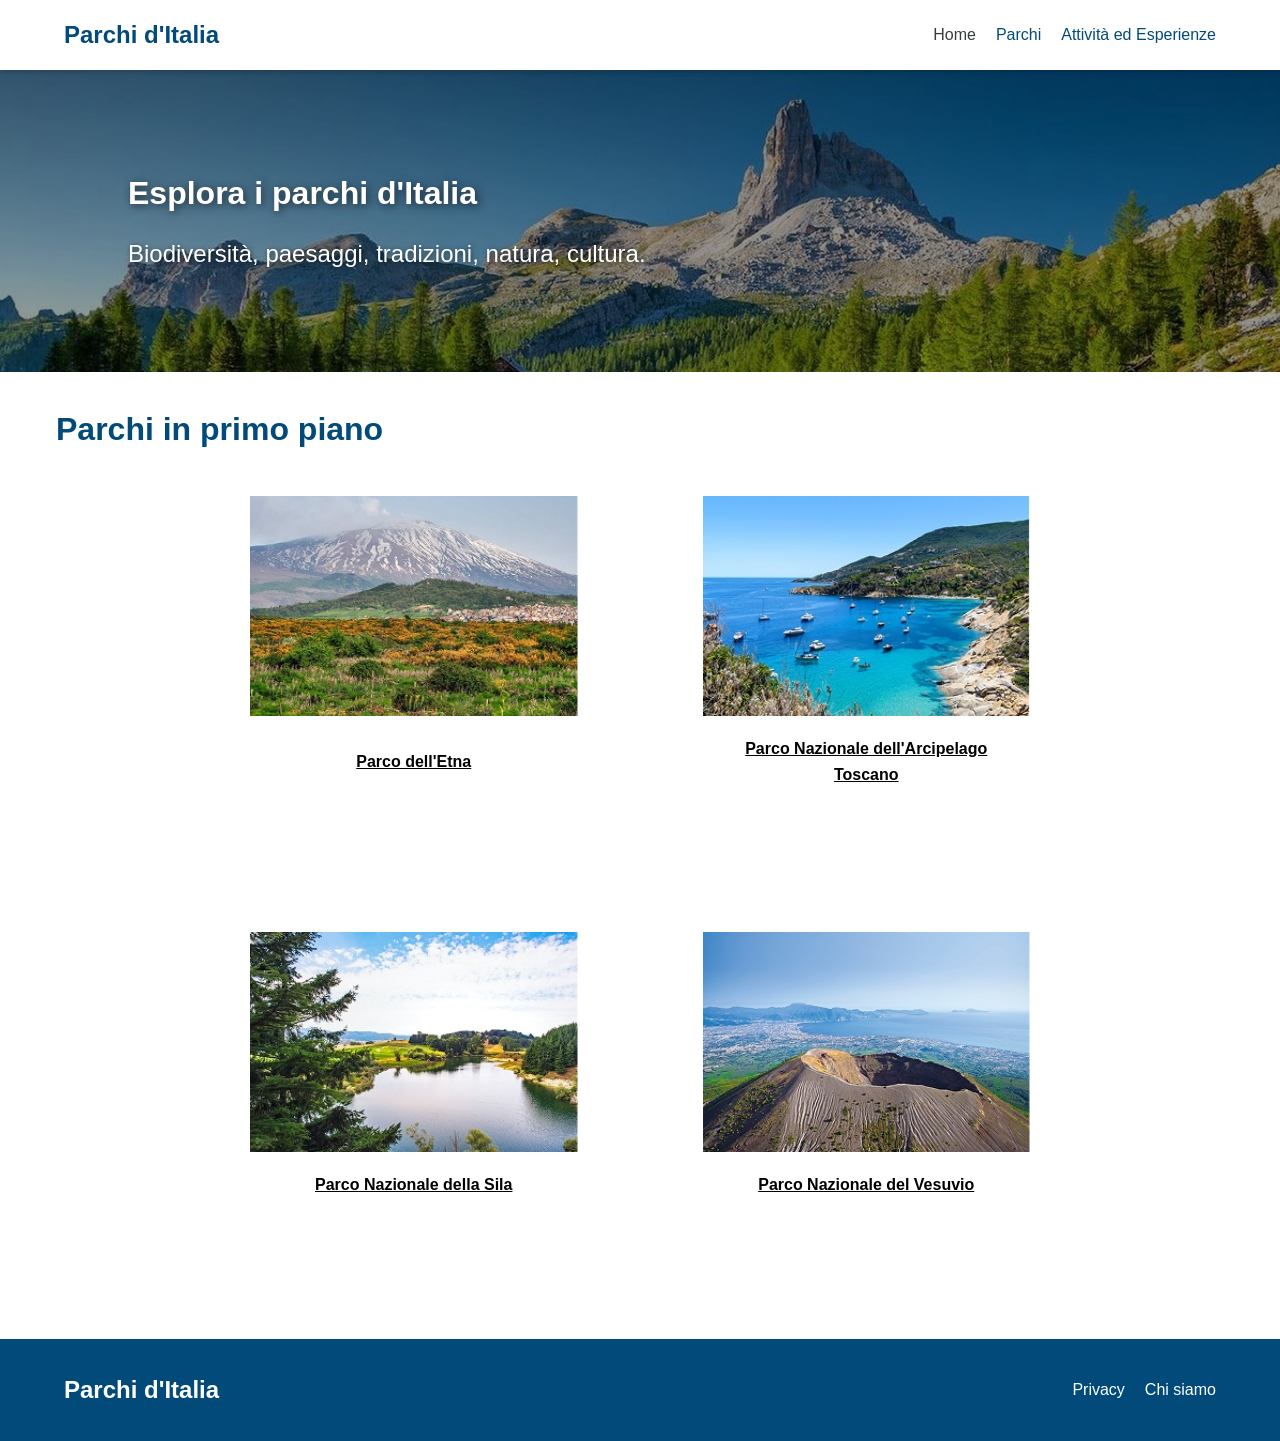
<file: index.html>
<!DOCTYPE html>
<html lang="en">
<head>
    <meta charset="UTF-8">
    <meta name="viewport" content="width=device-width, initial-scale=1.0">
    <title>Parchi d'Italia</title>
    <link rel="stylesheet" href="style.css">
</head>
<body>

    <nav>
        <div class="logo">
            <a href="index.html">Parchi d'Italia</a>
        </div>
        <div class="nav-links">
            <a href="index.html" class="active">Home</a>
            <a href="parchi.html">Parchi</a>
            <a href="attivita.html">Attività ed Esperienze</a>
        </div>
    </nav>

    <!-- HEADER CON IMMAGINE E TESTO ALLINEATO A SINISTRA -->
    <header class="hero">
        <img src="foto sito/home1.jpg" alt="Esplora i Parchi Italiani" class="fotohome1">
        <div class="hero-text-container-left">
            <h1>Esplora i parchi d'Italia</h1>
            <h3>Biodiversità, paesaggi, tradizioni, natura, cultura.</h3>
        </div>
    </header>

    <main>
        <!-- SEZIONE PARCHI IN PRIMO PIANO -->
        <section>
            <a href="index.html" style="text-decoration:none;">
                <h1>Parchi in primo piano</h1>
            </a>
            
            <div class="grid-container-index">
                <a href="etna.html" class="card">
                    <img src="foto sito/home 3.jpg" alt="Etna">
                    <div class="card-content">
                        <h4>Parco dell'Etna</h4>
                    </div>
                </a>
                
                <a href="arcipelagotoscano.html" class="card">
                    <img src="foto sito/home 6.jpg" alt="Arcipelago Toscano">
                    <div class="card-content">
                        <h4>Parco Nazionale dell'Arcipelago Toscano</h4>
                    </div>
                </a>
                
                <a href="sila.html" class="card">
                    <img src="foto sito/home 4.jpg" alt="Sila">
                    <div class="card-content">
                        <h4>Parco Nazionale della Sila</h4>
                    </div>
                </a>
                
                <a href="vesuvio.html" class="card">
                    <img src="foto sito/home 5.jpg" alt="Vesuvio">
                    <div class="card-content">
                        <h4>Parco Nazionale del Vesuvio</h4>
                    </div>
                </a>
            </div>
        </section>
    </main>

    <footer>
        <div class="logo">Parchi d'Italia</div>
        <div class="nav-linksf">
            <a href="#Privacy">Privacy</a>
            <a href="#ChiSiamo">Chi siamo</a>
        </div>
    </footer>

</body>
</html>
</file>
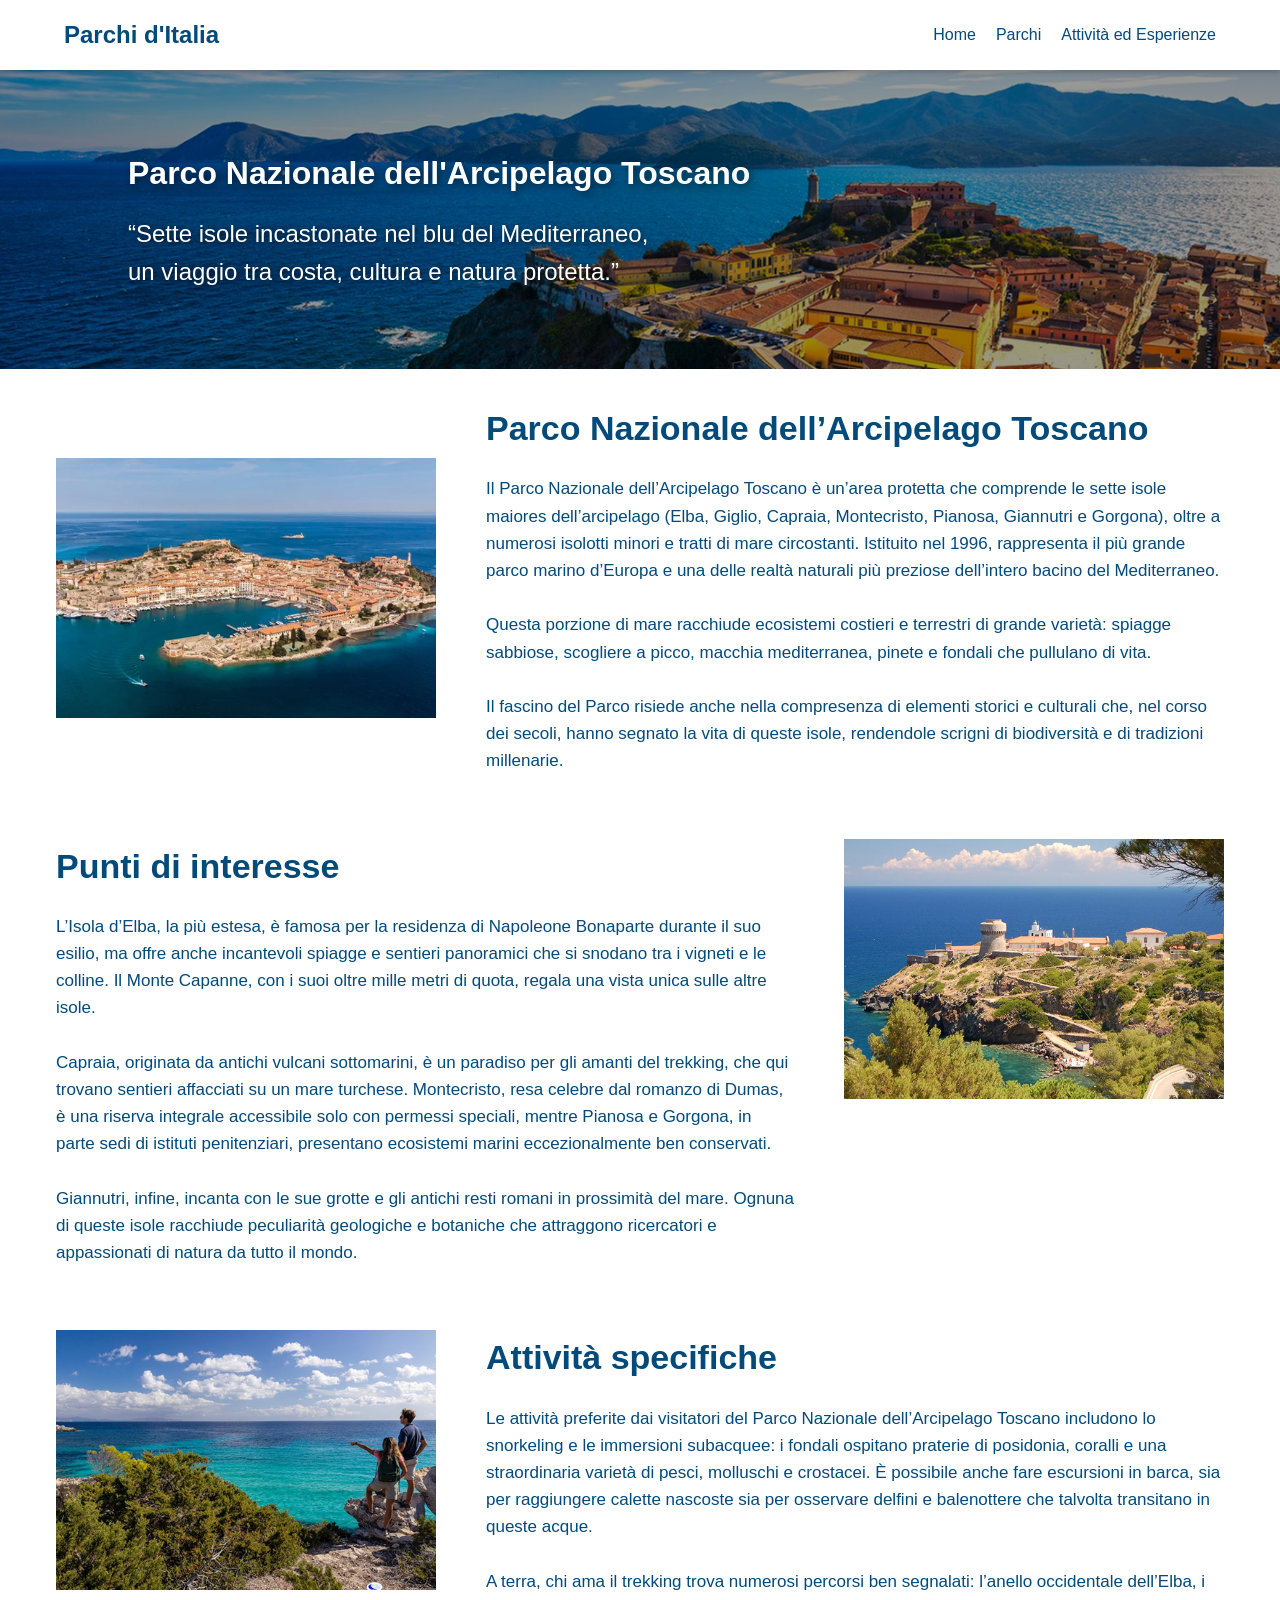
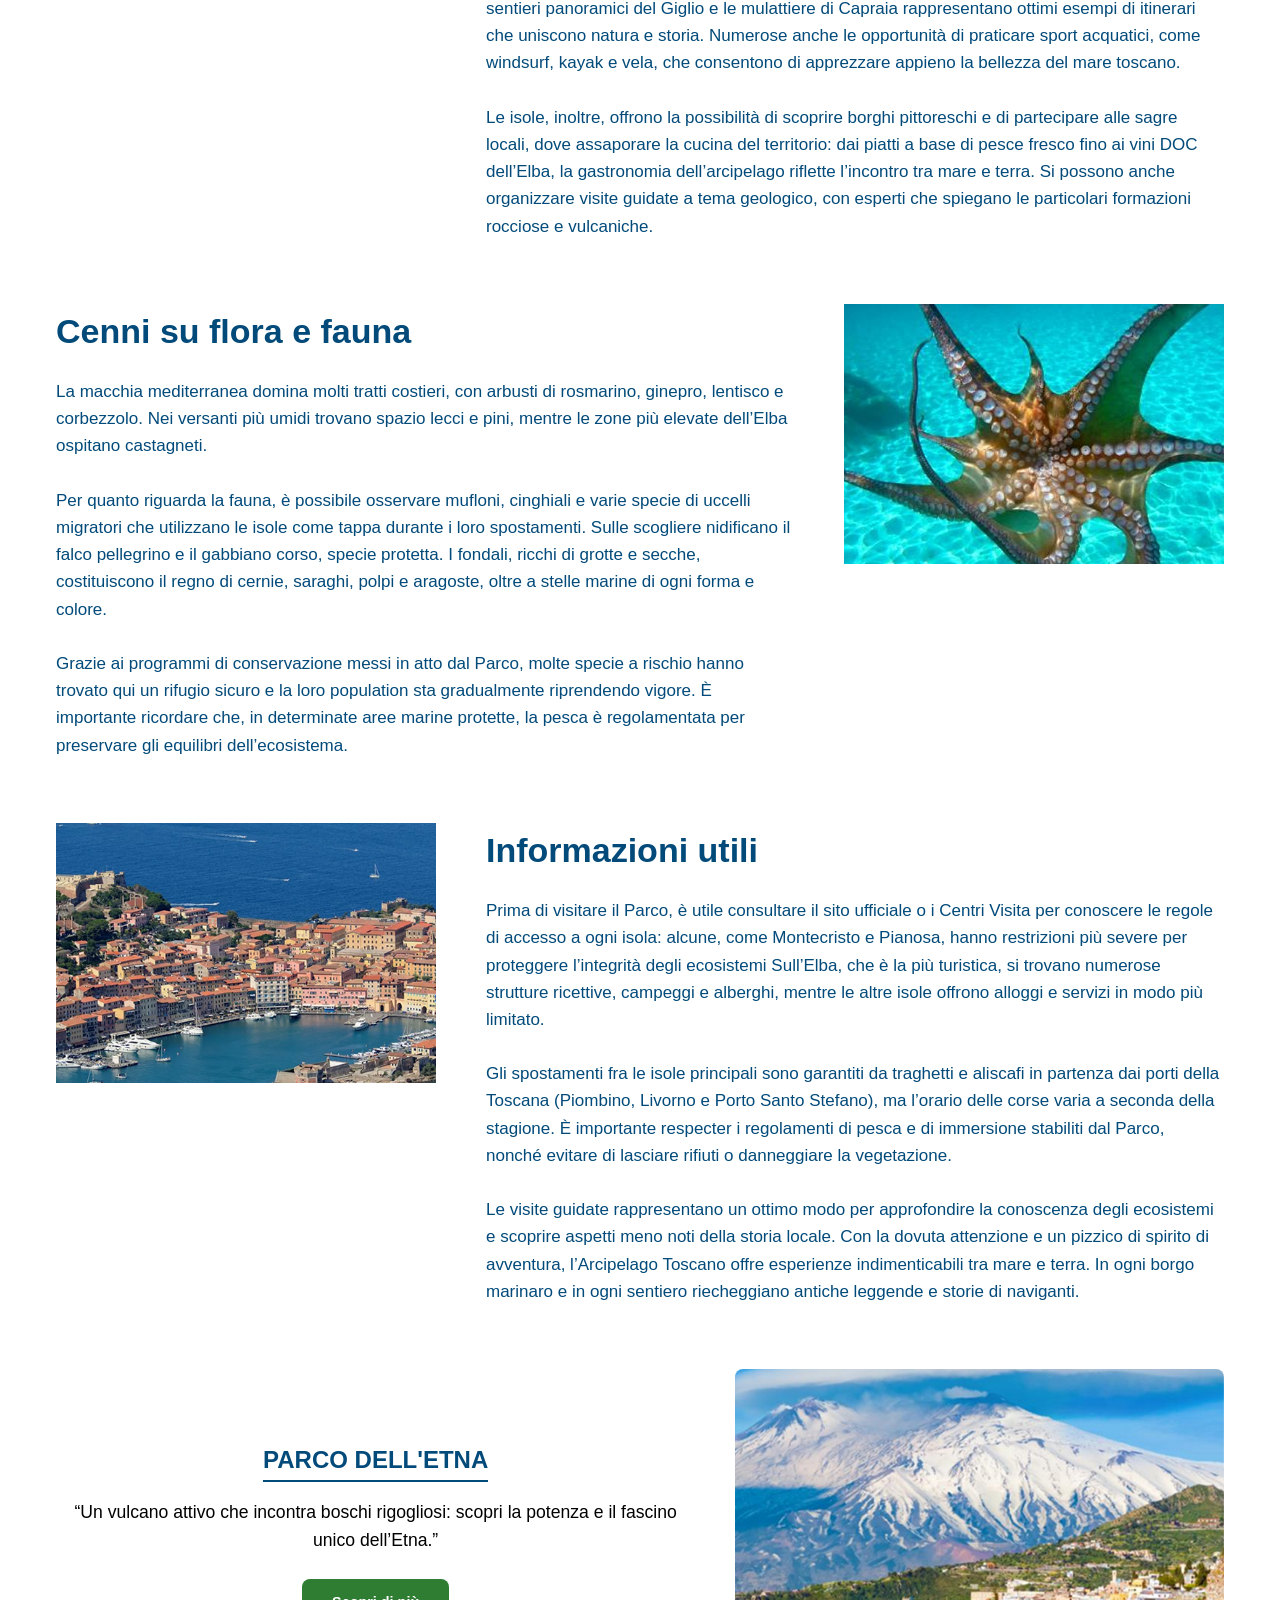
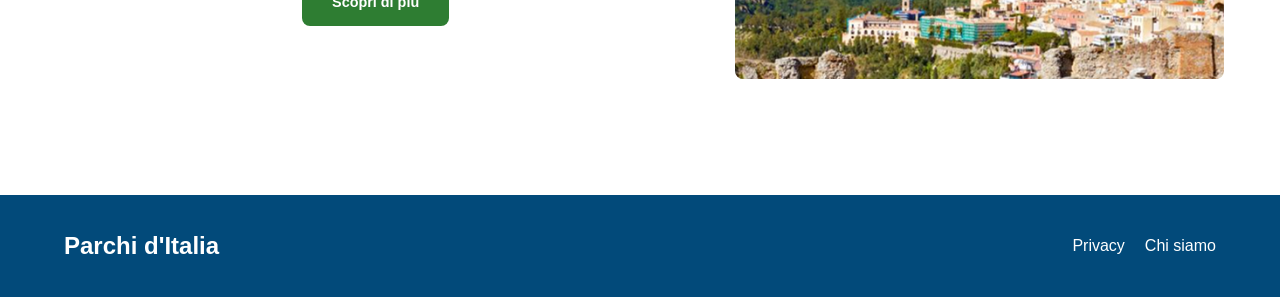
<file: arcipelagotoscano.html>
<!DOCTYPE html>
<html lang="it">
<head>
    <meta charset="UTF-8">
    <meta name="viewport" content="width=device-width, initial-scale=1.0">
    <title>Parco Nazionale dell'Arcipelago Toscano</title>
    <link rel="stylesheet" href="style.css">
</head>
<body>
    <nav>
        <div class="logo">
            <a href="index.html">Parchi d'Italia</a>
        </div>
        <div class="nav-links">
            <a href="index.html">Home</a>
            <a href="parchi.html">Parchi</a>
            <a href="attivita.html">Attività ed Esperienze</a>
        </div>
    </nav>

   
    <header class="hero">
        <img src="foto sito/image arcipelago 1.jpg" alt="Parco Nazionale dell'Arcipelago Toscano" class="fotohome1">
        <div class="hero-text-container-left">
           <h1>Parco Nazionale dell'Arcipelago Toscano</h1>
            <h3>“Sette isole incastonate nel blu del Mediterraneo, <br> un viaggio tra costa, cultura e natura protetta.”
            </h3>
        </div>
    </header>

    <main>
       
        <section class="sezione-etna-attivita">
            <div class="grid-etna-orizzontale">
                <a href="parchi.html" class="card-etna-link">
                    <div class="card-etna-foto-colonna">
                        <img src="foto sito/image arcipelago 2.jpg" alt="Arcipelago Toscano Panoramica">
                    </div>
                    <div class="card-etna-testi">
                        <h1>Parco Nazionale dell’Arcipelago Toscano</h1>
                        <p>Il Parco Nazionale dell’Arcipelago Toscano è un’area protetta che comprende le sette isole maiores dell’arcipelago (Elba, Giglio, Capraia, Montecristo, Pianosa, Giannutri e Gorgona), oltre a numerosi isolotti minori e tratti di mare circostanti. Istituito nel 1996, rappresenta il più grande parco marino d’Europa e una delle realtà naturali più preziose dell’intero bacino del Mediterraneo. <br><br> Questa porzione di mare racchiude ecosistemi costieri e terrestri di grande varietà: spiagge sabbiose, scogliere a picco, macchia mediterranea, pinete e fondali che pullulano di vita. <br><br> Il fascino del Parco risiede anche nella compresenza di elementi storici e culturali che, nel corso dei secoli, hanno segnato la vita di queste isole, rendendole scrigni di biodiversità e di tradizioni millenarie.</p>
                    </div>
                </a>
            </div>
        </section>

        
        <section class="sezione-etna-attivita sezione-invertita">
            <div class="grid-etna-orizzontale">
                <a href="parchi.html" class="card-etna-link">
                    <div class="card-etna-testi">
                        <h1>Punti di interesse</h1>
                        <p>L’Isola d’Elba, la più estesa, è famosa per la residenza di Napoleone Bonaparte durante il suo esilio, ma offre anche incantevoli spiagge e sentieri panoramici che si snodano tra i vigneti e le colline. Il Monte Capanne, con i suoi oltre mille metri di quota, regala una vista unica sulle altre isole. <br><br> Capraia, originata da antichi vulcani sottomarini, è un paradiso per gli amanti del trekking, che qui trovano sentieri affacciati su un mare turchese. Montecristo, resa celebre dal romanzo di Dumas, è una riserva integrale accessibile solo con permessi speciali, mentre Pianosa e Gorgona, in parte sedi di istituti penitenziari, presentano ecosistemi marini eccezionalmente ben conservati. <br><br> Giannutri, infine, incanta con le sue grotte e gli antichi resti romani in prossimità del mare. Ognuna di queste isole racchiude peculiarità geologiche e botaniche che attraggono ricercatori e appassionati di natura da tutto il mondo.</p> 
                    </div> 
                    <div class="card-etna-foto-colonna">
                        <img src="foto sito/image arcipelago 3.jpg" alt="Punti di Interesse Arcipelago">
                    </div>
                </a> 
            </div>
        </section>

        
        <section class="sezione-etna-attivita">
            <div class="grid-etna-orizzontale">
                <a href="parchi.html" class="card-etna-link">
                    <div class="card-etna-foto-colonna">
                        <img src="foto sito/image arcipelago 4.jpg" alt="Attività Arcipelago">
                    </div>
                    <div class="card-etna-testi">
                        <h1>Attività specifiche</h1>
                        <p>Le attività preferite dai visitatori del Parco Nazionale dell’Arcipelago Toscano includono lo snorkeling e le immersioni subacquee: i fondali ospitano praterie di posidonia, coralli e una straordinaria varietà di pesci, molluschi e crostacei. È possibile anche fare escursioni in barca, sia per raggiungere calette nascoste sia per osservare delfini e balenottere che talvolta transitano in queste acque. <br><br> A terra, chi ama il trekking trova numerosi percorsi ben segnalati: l’anello occidentale dell’Elba, i sentieri panoramici del Giglio e le mulattiere di Capraia rappresentano ottimi esempi di itinerari che uniscono natura e storia. Numerose anche le opportunità di praticare sport acquatici, come windsurf, kayak e vela, che consentono di apprezzare appieno la bellezza del mare toscano. <br><br> Le isole, inoltre, offrono la possibilità di scoprire borghi pittoreschi e di partecipare alle sagre locali, dove assaporare la cucina del territorio: dai piatti a base di pesce fresco fino ai vini DOC dell’Elba, la gastronomia dell’arcipelago riflette l’incontro tra mare e terra. Si possono anche organizzare visite guidate a tema geologico, con esperti che spiegano le particolari formazioni rocciose e vulcaniche.</p>
                    </div> 
                </a> 
            </div>
        </section>

       
        <section class="sezione-etna-attivita sezione-invertita">
            <div class="grid-etna-orizzontale">
                <a href="parchi.html" class="card-etna-link">
                    <div class="card-etna-testi">
                        <h1>Cenni su flora e fauna</h1>
                        <p>La macchia mediterranea domina molti tratti costieri, con arbusti di rosmarino, ginepro, lentisco e corbezzolo. Nei versanti più umidi trovano spazio lecci e pini, mentre le zone più elevate dell’Elba ospitano castagneti. <br><br> Per quanto riguarda la fauna, è possibile osservare mufloni, cinghiali e varie specie di uccelli migratori che utilizzano le isole come tappa durante i loro spostamenti. Sulle scogliere nidificano il falco pellegrino e il gabbiano corso, specie protetta. I fondali, ricchi di grotte e secche, costituiscono il regno di cernie, saraghi, polpi e aragoste, oltre a stelle marine di ogni forma e colore. <br><br> Grazie ai programmi di conservazione messi in atto dal Parco, molte specie a rischio hanno trovato qui un rifugio sicuro e la loro population sta gradualmente riprendendo vigore. È importante ricordare che, in determinate aree marine protette, la pesca è regolamentata per preservare gli equilibri dell’ecosistema.</p>
                    </div> 
                    <div class="card-etna-foto-colonna">
                        <img src="foto sito/image arcipelago 5.jpg" alt="Flora e Fauna Arcipelago">
                    </div>
                </a> 
            </div>
        </section>

        
        <section class="sezione-etna-attivita">
            <div class="grid-etna-orizzontale">
                <a href="parchi.html" class="card-etna-link">
                    <div class="card-etna-foto-colonna">
                        <img src="foto sito/image arcipelago 6.jpg" alt="Info Utili Arcipelago">
                    </div>
                    <div class="card-etna-testi">
                        <h1>Informazioni utili</h1>
                        <p>Prima di visitare il Parco, è utile consultare il sito ufficiale o i Centri Visita per conoscere le regole di accesso a ogni isola: alcune, come Montecristo e Pianosa, hanno restrizioni più severe per proteggere l’integrità degli ecosistemi Sull’Elba, che è la più turistica, si trovano numerose strutture ricettive, campeggi e alberghi, mentre le altre isole offrono alloggi e servizi in modo più limitato. <br><br> Gli spostamenti fra le isole principali sono garantiti da traghetti e aliscafi in partenza dai porti della Toscana (Piombino, Livorno e Porto Santo Stefano), ma l’orario delle corse varia a seconda della stagione. È importante respecter i regolamenti di pesca e di immersione stabiliti dal Parco, nonché evitare di lasciare rifiuti o danneggiare la vegetazione. <br><br> Le visite guidate rappresentano un ottimo modo per approfondire la conoscenza degli ecosistemi e scoprire aspetti meno noti della storia locale. Con la dovuta attenzione e un pizzico di spirito di avventura, l’Arcipelago Toscano offre esperienze indimenticabili tra mare e terra. In ogni borgo marinaro e in ogni sentiero riecheggiano antiche leggende e storie di naviganti.</p>
                    </div> 
                </a> 
            </div>
        </section>

       
        <section class="section-content">
            <div class="text-content" style="text-align: center; margin: 40px 0;">
                <h2>PARCO DELL'ETNA</h2>
                <p style="margin-bottom: 25px;">“Un vulcano attivo che incontra boschi rigogliosi: scopri la potenza e il fascino unico dell’Etna.”</p>
                <a href="etna.html" class="btn-scopri" style="display: inline-block; text-decoration: none; padding: 12px 30px; background-color: #2e7d32; color: white; border-radius: 8px; font-weight: bold;">Scopri di più</a>
            </div>
            
            <div style="text-align: center; margin-bottom: 20px;">
                <img src="foto sito/image arcipelago 7.jpg" alt="Etna Promo" style="max-width: 100%; height: auto; border-radius: 8px;">
            </div>
        </section>
    </main>

    <footer>
        <div class="logo">
            <a href="index.html">Parchi d'Italia</a>
        </div>
        <div class="nav-links">
            <a href="#Privacy">Privacy</a>
            <a href="#ChiSiamo">Chi siamo</a>
        </div>
    </footer>
</body>
</html>
</file>
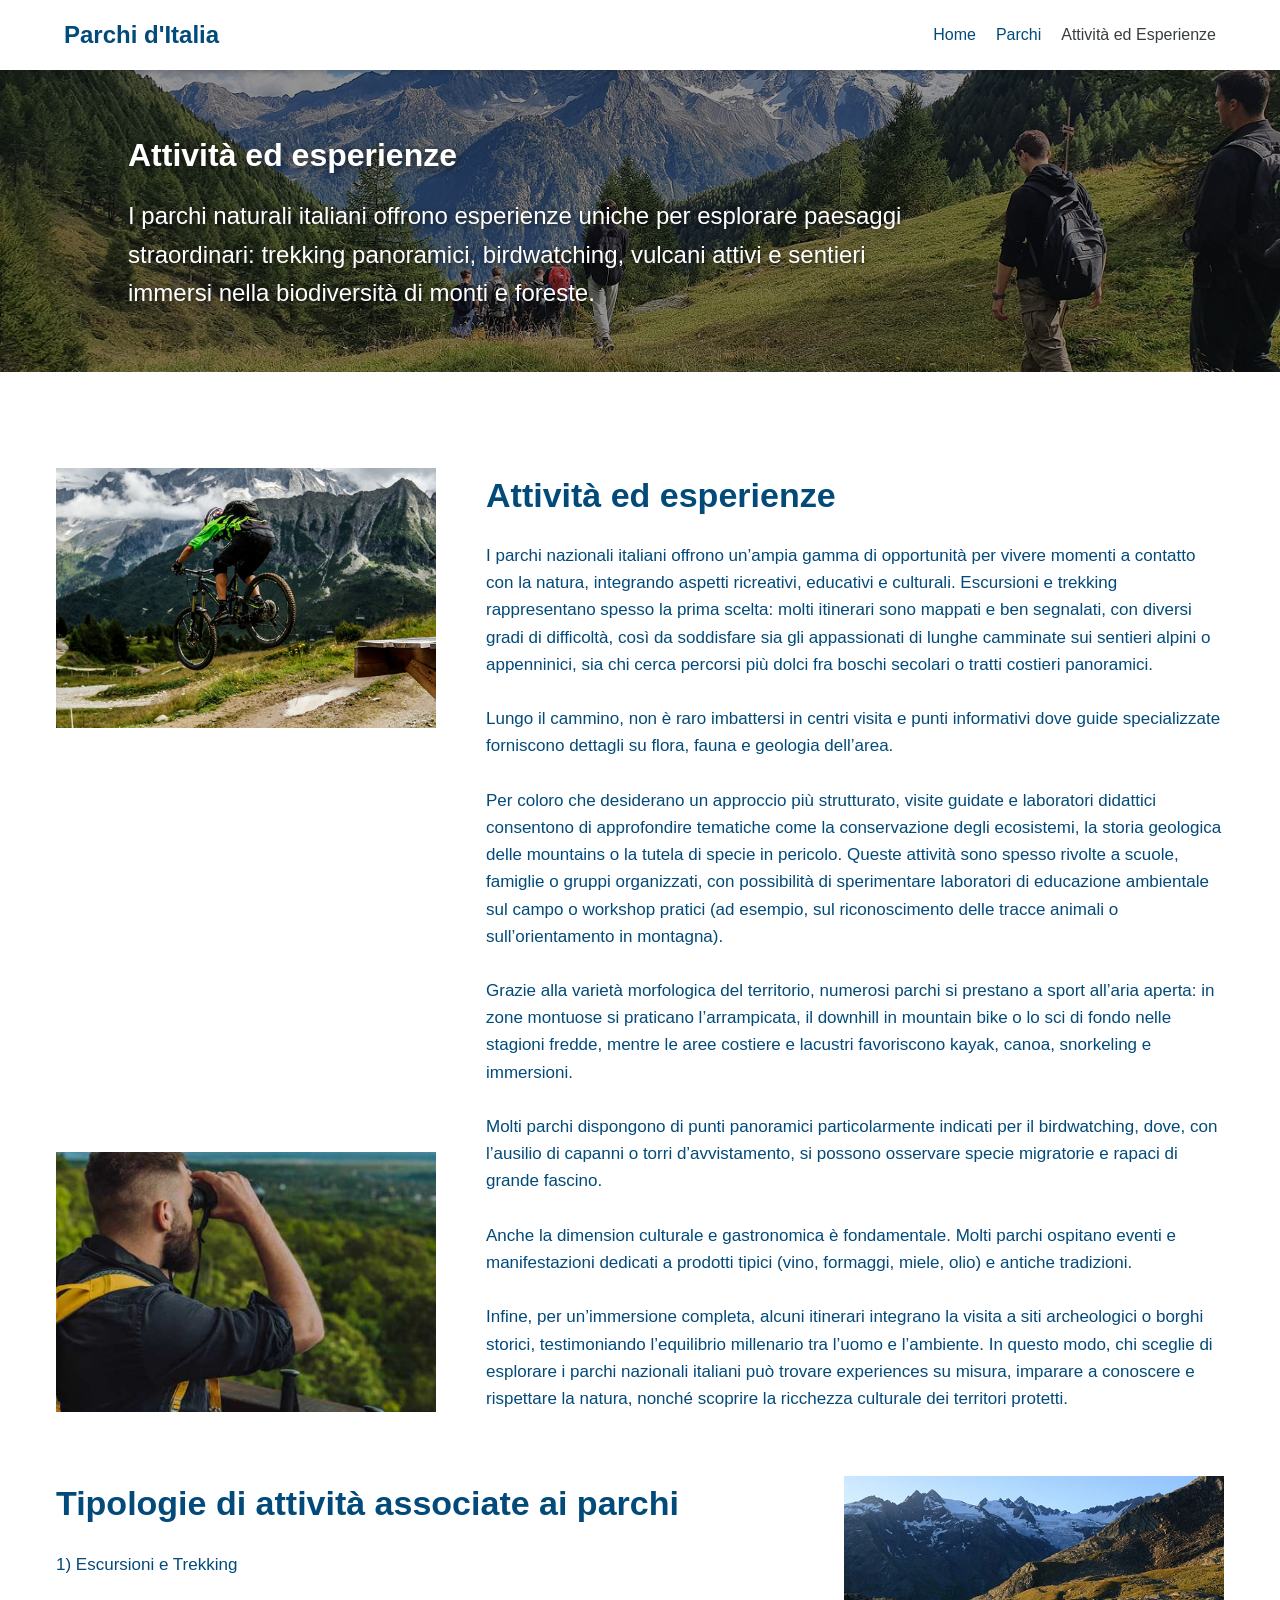
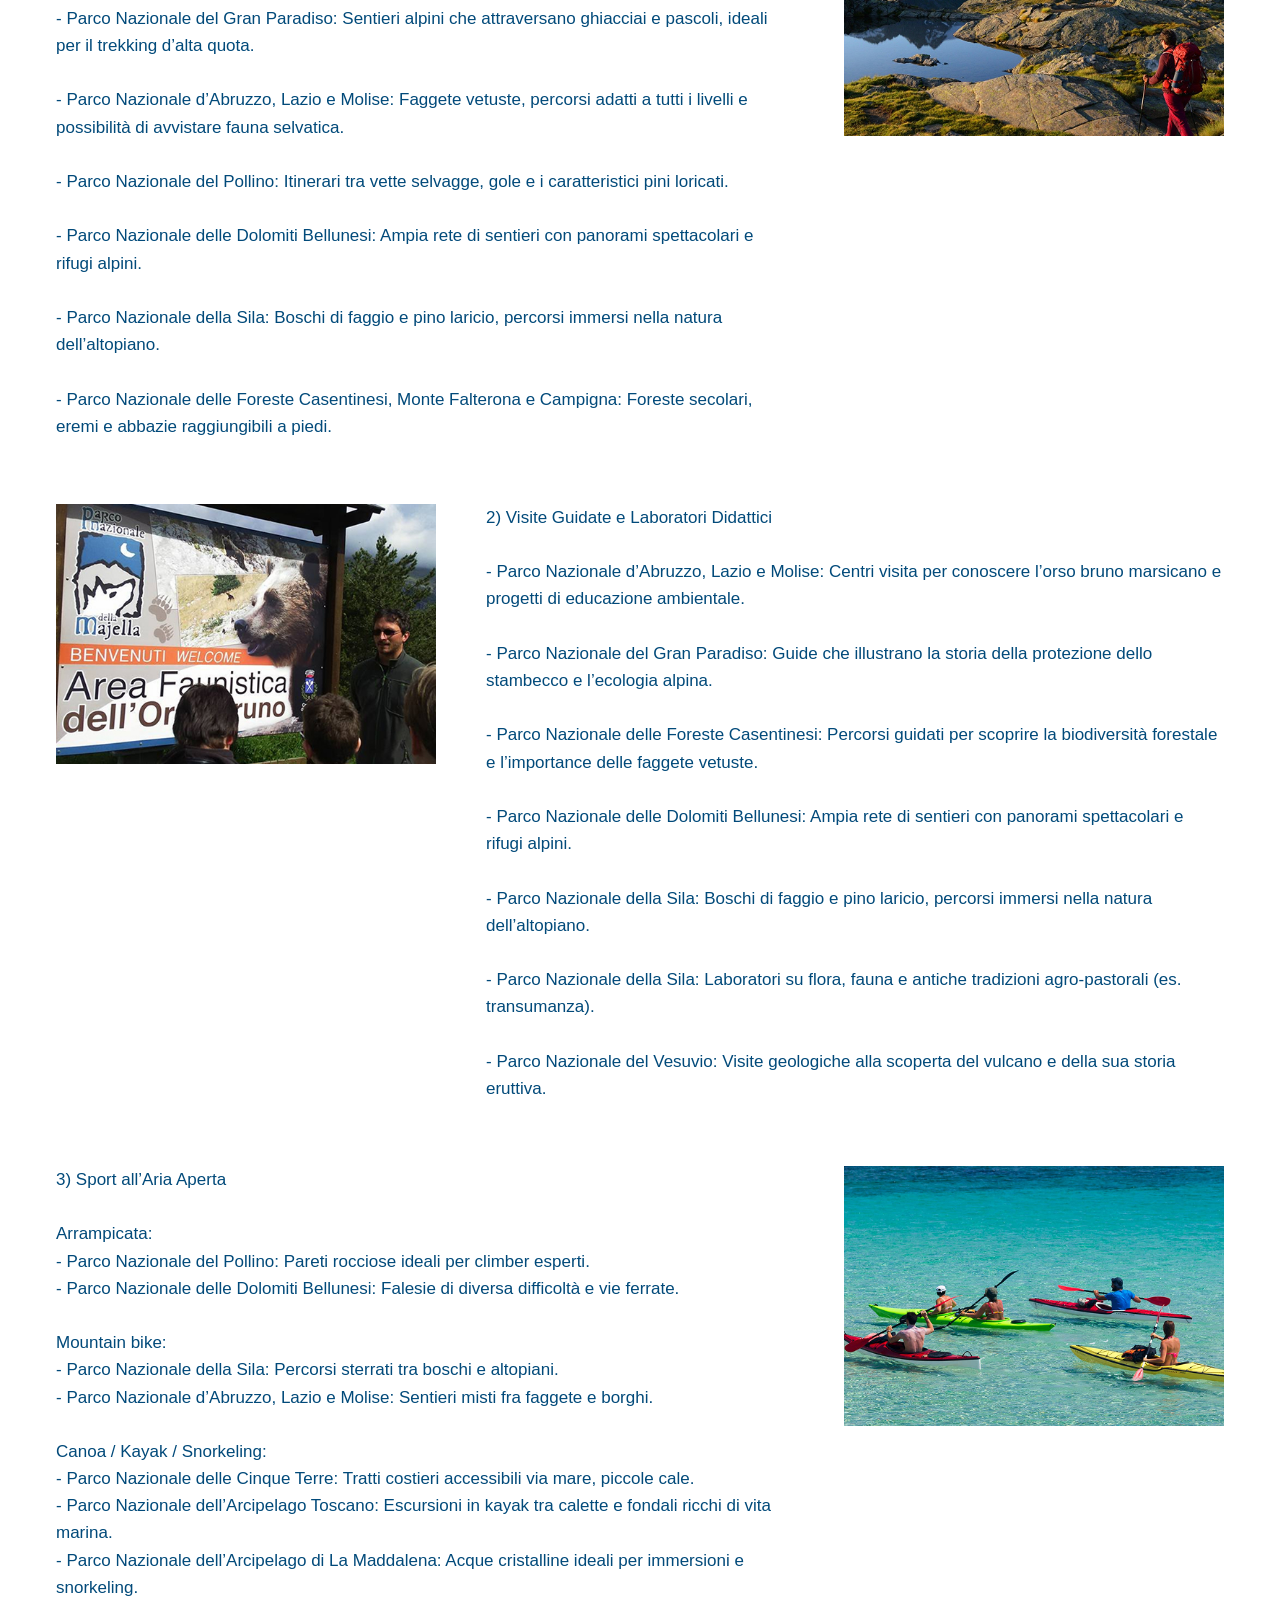
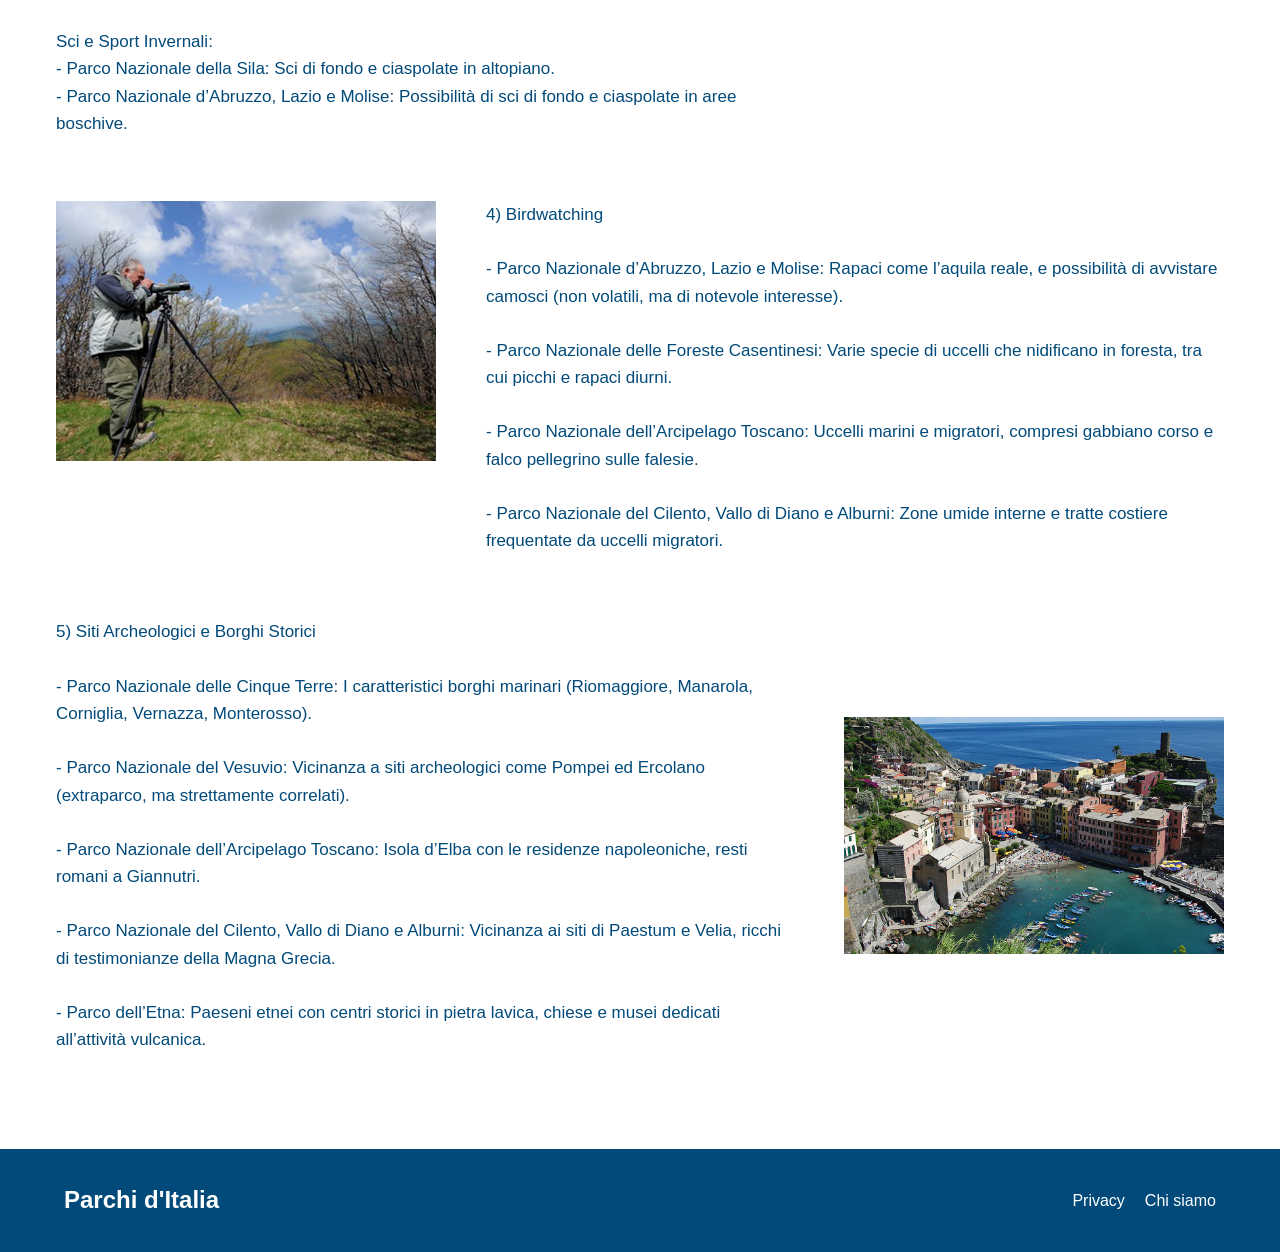
<file: attivita.html>
<!DOCTYPE html>
<html lang="en">
<head>
    <meta charset="UTF-8">
    <meta name="viewport" content="width=device-width, initial-scale=1.0">
    <title>Attività ed Esperienze</title>
    <link rel="stylesheet" href="style.css">
</head>
<body>
    <nav>
        <div class="logo">
            <a href="index.html">Parchi d'Italia</a>
        </div>
        <div class="nav-links">
            <a href="index.html">Home</a>
            <a href="parchi.html">Parchi</a>
            <a href="attivita.html" class="active">Attività ed Esperienze</a>
        </div>
    </nav>
    <header class="hero">
        <img src="foto sito/image attività 1.jpg" alt="Parco dell'Etna" class="fotohome1">
        <div class="hero-text-container-left">
            <h1>Attività ed esperienze</h1>
            <h3>I parchi naturali italiani offrono esperienze uniche 
            per esplorare paesaggi straordinari: 
            trekking panoramici, birdwatching, vulcani attivi 
            e sentieri immersi nella biodiversità di monti e foreste.</h3>
        </div>
    </header>
    
    <main>
        <section class="section-content">
            <div class="text-content">
               
            </div>
        </section>

        <section class="sezione-etna-attivita">
            <div class="grid-etna-orizzontale">
                <a href="etna.html" class="card-etna-link">
                    <div class="card-etna-foto-colonna">
                        <img src="foto sito/image attività 2.jpg" alt="Etna">
                        <img src="foto sito/image attività 3.jpg" alt="Etna">
                    </div>
                    <div class="card-etna-testi">
                        <h1>Attività ed esperienze</h1>
                        <p>I parchi nazionali italiani offrono un’ampia gamma di opportunità per vivere momenti a contatto con la natura, integrando aspetti ricreativi, educativi e culturali. Escursioni e trekking rappresentano spesso la prima scelta: molti itinerari sono mappati e ben segnalati, con diversi gradi di difficoltà, così da soddisfare sia gli appassionati di lunghe camminate sui sentieri alpini o appenninici, sia chi cerca percorsi più dolci fra boschi secolari o tratti costieri panoramici. <br><br> Lungo il cammino, non è raro imbattersi in centri visita e punti informativi dove guide specializzate forniscono dettagli su flora, fauna e geologia dell’area. <br><br> Per coloro che desiderano un approccio più strutturato, visite guidate e laboratori didattici consentono di approfondire tematiche come la conservazione degli ecosistemi, la storia geologica delle mountains o la tutela di specie in pericolo. Queste attività sono spesso rivolte a scuole, famiglie o gruppi organizzati, con possibilità di sperimentare laboratori di educazione ambientale sul campo o workshop pratici (ad esempio, sul riconoscimento delle tracce animali o sull’orientamento in montagna). <br><br> Grazie alla varietà morfologica del territorio, numerosi parchi si prestano a sport all’aria aperta: in zone montuose si praticano l’arrampicata, il downhill in mountain bike o lo sci di fondo nelle stagioni fredde, mentre le aree costiere e lacustri favoriscono kayak, canoa, snorkeling e immersioni. <br><br> Molti parchi dispongono di punti panoramici particolarmente indicati per il birdwatching, dove, con l’ausilio di capanni o torri d’avvistamento, si possono osservare specie migratorie e rapaci di grande fascino. <br><br> Anche la dimension culturale e gastronomica è fondamentale. Molti parchi ospitano eventi e manifestazioni dedicati a prodotti tipici (vino, formaggi, miele, olio) e antiche tradizioni. <br><br> Infine, per un’immersione completa, alcuni itinerari integrano la visita a siti archeologici o borghi storici, testimoniando l’equilibrio millenario tra l’uomo e l’ambiente. In questo modo, chi sceglie di esplorare i parchi nazionali italiani può trovare experiences su misura, imparare a conoscere e rispettare la natura, nonché scoprire la ricchezza culturale dei territori protetti.</p>
                    </div>
                </a>
            </div>
        </section>

       
        <section class="sezione-etna-attivita sezione-invertita">
            <div class="grid-etna-orizzontale">
                <a href="etna.html" class="card-etna-link">
                    <div class="card-etna-testi">
                        <h1>Tipologie di attività associate ai parchi</h1>
                        <p>1) Escursioni e Trekking<br><br>
                        - Parco Nazionale del Gran Paradiso: Sentieri alpini che attraversano ghiacciai e pascoli, ideali per il trekking d’alta quota.<br><br>
                        - Parco Nazionale d’Abruzzo, Lazio e Molise: Faggete vetuste, percorsi adatti a tutti i livelli e possibilità di avvistare fauna selvatica. <br><br>
                        - Parco Nazionale del Pollino: Itinerari tra vette selvagge, gole e i caratteristici pini loricati. <br><br>
                        - Parco Nazionale delle Dolomiti Bellunesi: Ampia rete di sentieri con panorami spettacolari e rifugi alpini. <br><br>
                        - Parco Nazionale della Sila: Boschi di faggio e pino laricio, percorsi immersi nella natura dell’altopiano. <br><br>
                        - Parco Nazionale delle Foreste Casentinesi, Monte Falterona e Campigna: Foreste secolari, eremi e abbazie raggiungibili a piedi.</p> 
                    </div> 
                    <div class="card-etna-foto-colonna">
                        <img src="foto sito/image attività 4.jpg" alt="Etna">
                    </div>
                </a> 
            </div>
        </section>

        
        <section class="sezione-etna-attivita">
            <div class="grid-etna-orizzontale">
                <a href="etna.html" class="card-etna-link">
                    <div class="card-etna-foto-colonna">
                        <img src="foto sito/image attività 5.jpg" alt="Etna">
                    </div>
                    <div class="card-etna-testi">
                        <p>2) Visite Guidate e Laboratori Didattici<br><br>
                        - Parco Nazionale d’Abruzzo, Lazio e Molise: Centri visita per conoscere l’orso bruno marsicano e progetti di educazione ambientale.<br><br>
                        - Parco Nazionale del Gran Paradiso: Guide che illustrano la storia della protezione dello stambecco e l’ecologia alpina. <br><br>
                        - Parco Nazionale delle Foreste Casentinesi: Percorsi guidati per scoprire la biodiversità forestale e l’importance delle faggete vetuste. <br><br>
                        - Parco Nazionale delle Dolomiti Bellunesi: Ampia rete di sentieri con panorami spettacolari e rifugi alpini. <br><br>
                        - Parco Nazionale della Sila: Boschi di faggio e pino laricio, percorsi immersi nella natura dell’altopiano. <br><br>
                        - Parco Nazionale della Sila: Laboratori su flora, fauna e antiche tradizioni agro-pastorali (es. transumanza). <br><br>
                        - Parco Nazionale del Vesuvio: Visite geologiche alla scoperta del vulcano e della sua storia eruttiva.</p>
                    </div> 
                </a> 
            </div>
        </section>

        
        <section class="sezione-etna-attivita sezione-invertita">
            <div class="grid-etna-orizzontale">
                <a href="etna.html" class="card-etna-link">
                    <div class="card-etna-testi">
                        <p>3) Sport all’Aria Aperta<br><br>
                        Arrampicata:<br>
                        - Parco Nazionale del Pollino: Pareti rocciose ideali per climber esperti. <br>
                        - Parco Nazionale delle Dolomiti Bellunesi: Falesie di diversa difficoltà e vie ferrate. <br><br>
                        Mountain bike:<br>
                        - Parco Nazionale della Sila: Percorsi sterrati tra boschi e altopiani. <br>
                        - Parco Nazionale d’Abruzzo, Lazio e Molise: Sentieri misti fra faggete e borghi.<br><br>
                        Canoa / Kayak / Snorkeling:<br>
                        - Parco Nazionale delle Cinque Terre: Tratti costieri accessibili via mare, piccole cale. <br>
                        - Parco Nazionale dell’Arcipelago Toscano: Escursioni in kayak tra calette e fondali ricchi di vita marina. <br>
                        - Parco Nazionale dell’Arcipelago di La Maddalena: Acque cristalline ideali per immersioni e snorkeling. <br><br>
                        Sci e Sport Invernali:<br>
                        - Parco Nazionale della Sila: Sci di fondo e ciaspolate in altopiano.<br>
                        - Parco Nazionale d’Abruzzo, Lazio e Molise: Possibilità di sci di fondo e ciaspolate in aree boschive.</p>
                    </div> 
                    <div class="card-etna-foto-colonna">
                        <img src="foto sito/image attività 6.jpg" alt="Etna">
                    </div>
                </a> 
            </div>
        </section>

        
        <section class="sezione-etna-attivita">
            <div class="grid-etna-orizzontale">
                <a href="etna.html" class="card-etna-link">
                    <div class="card-etna-foto-colonna">
                        <img src="foto sito/image attività 7.jpg" alt="Etna">
                    </div>
                    <div class="card-etna-testi">
                        <p>4) Birdwatching<br><br>
                        - Parco Nazionale d’Abruzzo, Lazio e Molise: Rapaci come l’aquila reale, e possibilità di avvistare camosci (non volatili, ma di notevole interesse).<br><br>
                        - Parco Nazionale delle Foreste Casentinesi: Varie specie di uccelli che nidificano in foresta, tra cui picchi e rapaci diurni. <br><br>
                        - Parco Nazionale dell’Arcipelago Toscano: Uccelli marini e migratori, compresi gabbiano corso e falco pellegrino sulle falesie. <br><br>
                        - Parco Nazionale del Cilento, Vallo di Diano e Alburni: Zone umide interne e tratte costiere frequentate da uccelli migratori.</p>
                    </div> 
                </a> 
            </div>
        </section>

       
        <section class="sezione-etna-attivita sezione-invertita">
            <div class="grid-etna-orizzontale">
                <a href="etna.html" class="card-etna-link">
                    <div class="card-etna-testi">
                        <p>5) Siti Archeologici e Borghi Storici<br><br>
                        - Parco Nazionale delle Cinque Terre: I caratteristici borghi marinari (Riomaggiore, Manarola, Corniglia, Vernazza, Monterosso). <br><br>
                        - Parco Nazionale del Vesuvio: Vicinanza a siti archeologici come Pompei ed Ercolano (extraparco, ma strettamente correlati). <br><br>
                        - Parco Nazionale dell’Arcipelago Toscano: Isola d’Elba con le residenze napoleoniche, resti romani a Giannutri. <br><br>
                        - Parco Nazionale del Cilento, Vallo di Diano e Alburni: Vicinanza ai siti di Paestum e Velia, ricchi di testimonianze della Magna Grecia.<br><br>
                        - Parco dell’Etna: Paeseni etnei con centri storici in pietra lavica, chiese e musei dedicati all’attività vulcanica.</p>
                    </div> 
                    <div class="card-etna-foto-colonna">
                        <img src="foto sito/image attività 8.jpg" alt="Etna">
                    </div>
                </a> 
            </div>
        </section>
    </main>

   
    <footer>
        <div class="logo">
            <a href="index.html">Parchi d'Italia</a>
        </div>
        <div class="nav-links">
            <a href="#Privacy">Privacy</a>
            <a href="#ChiSiamo">Chi siamo</a>
        </div>
    </footer>
</body>
</html>
</file>
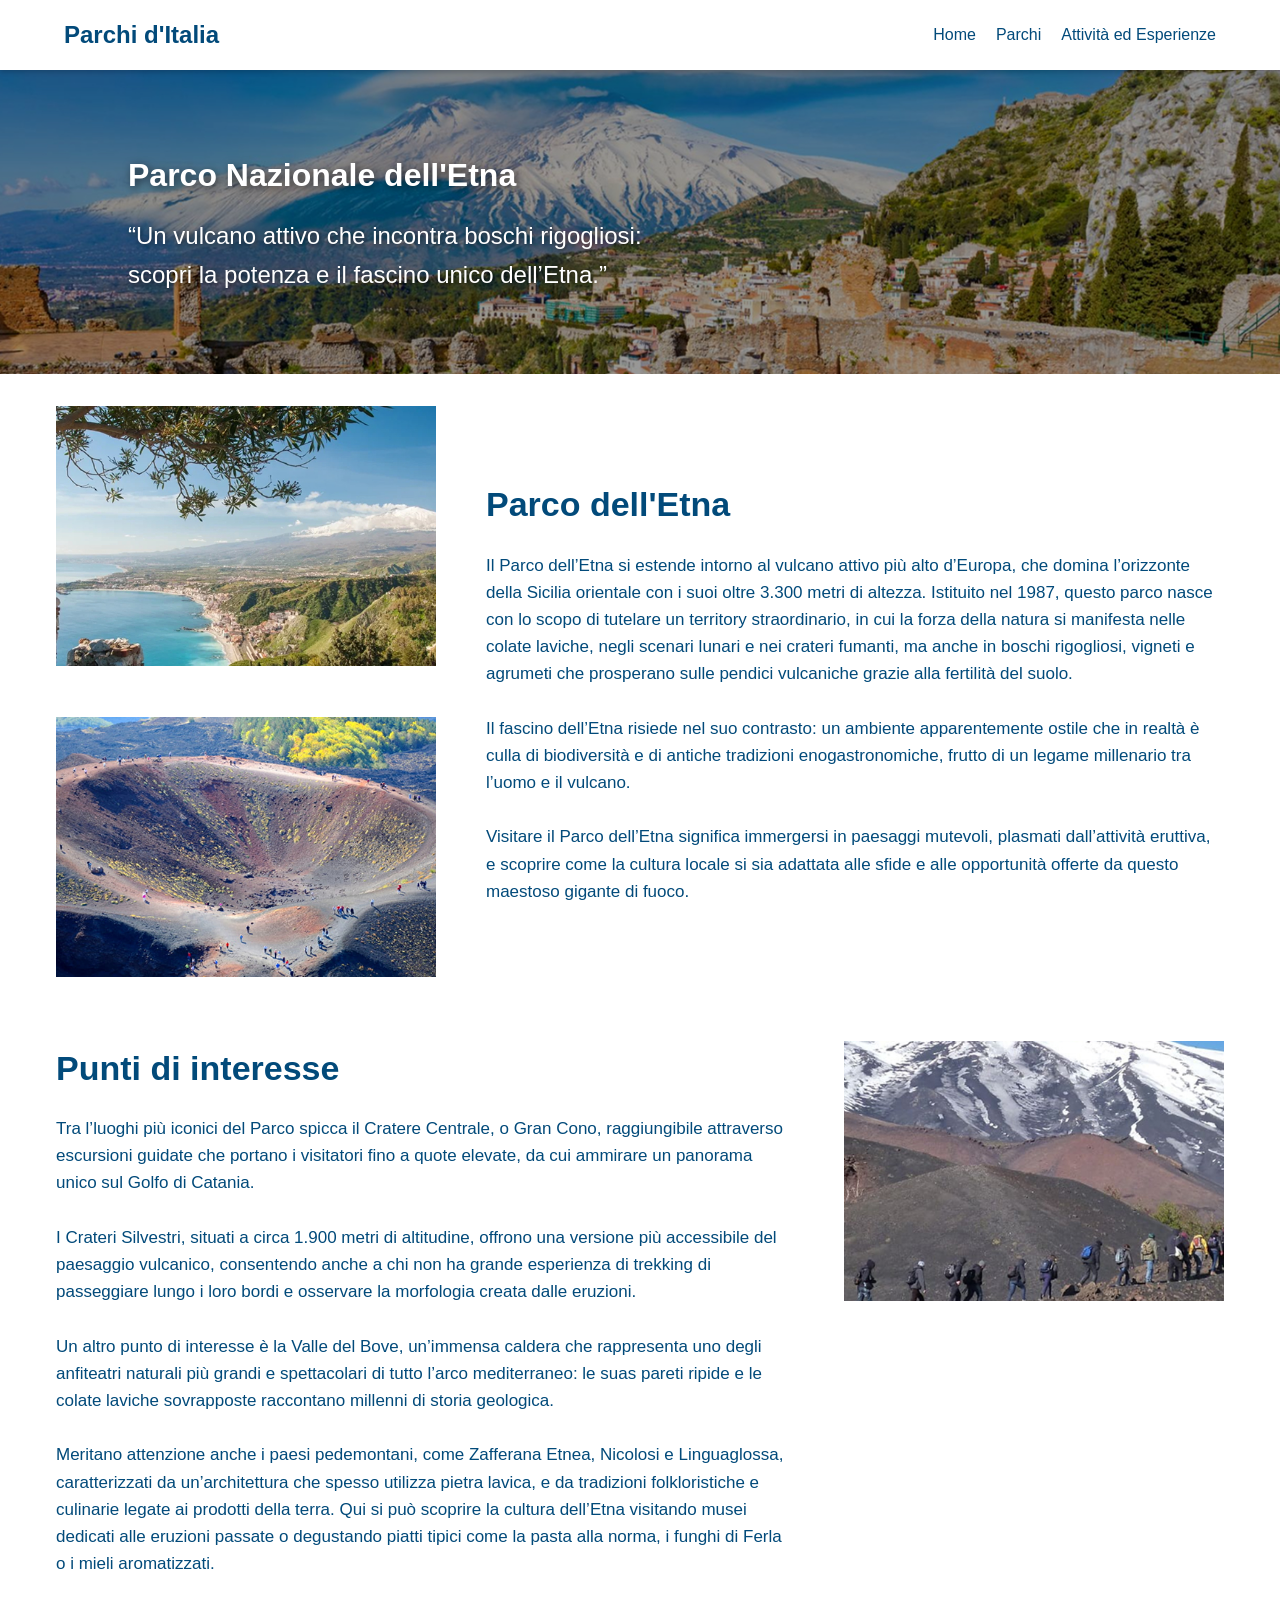
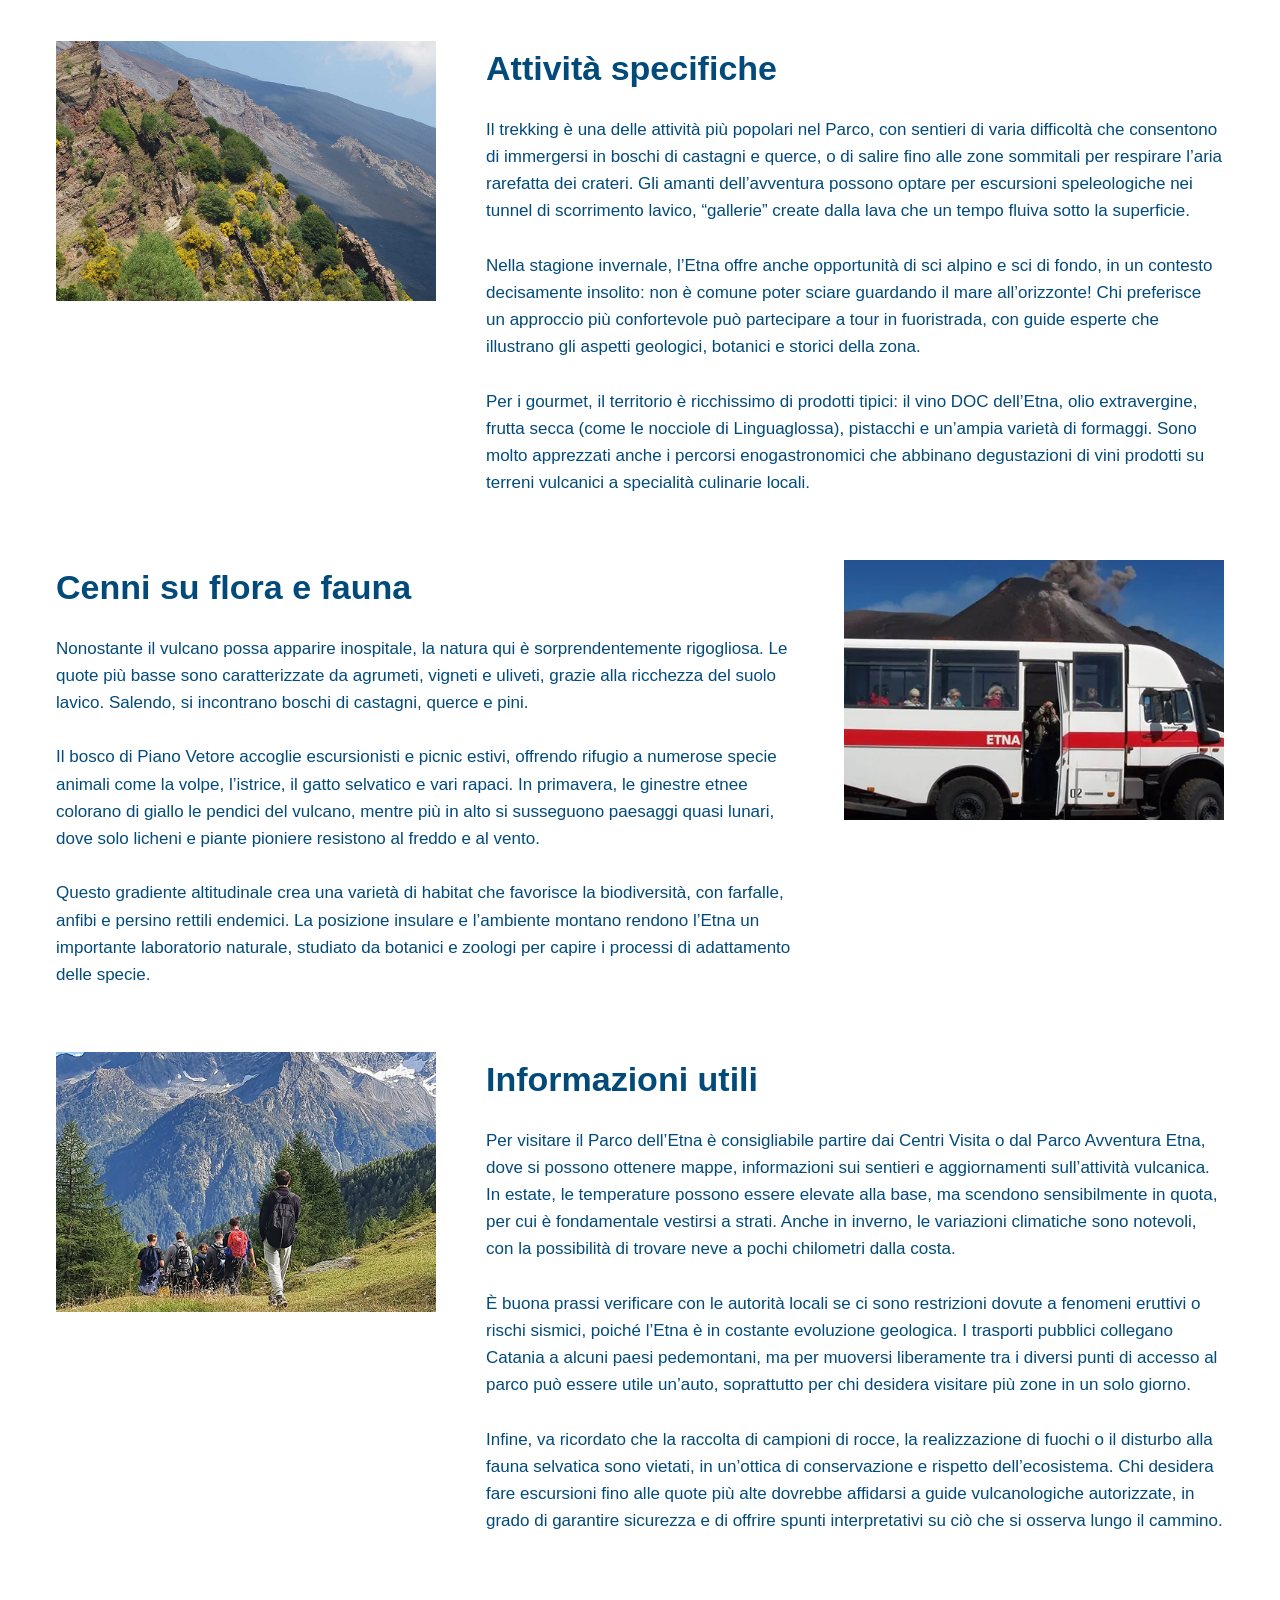
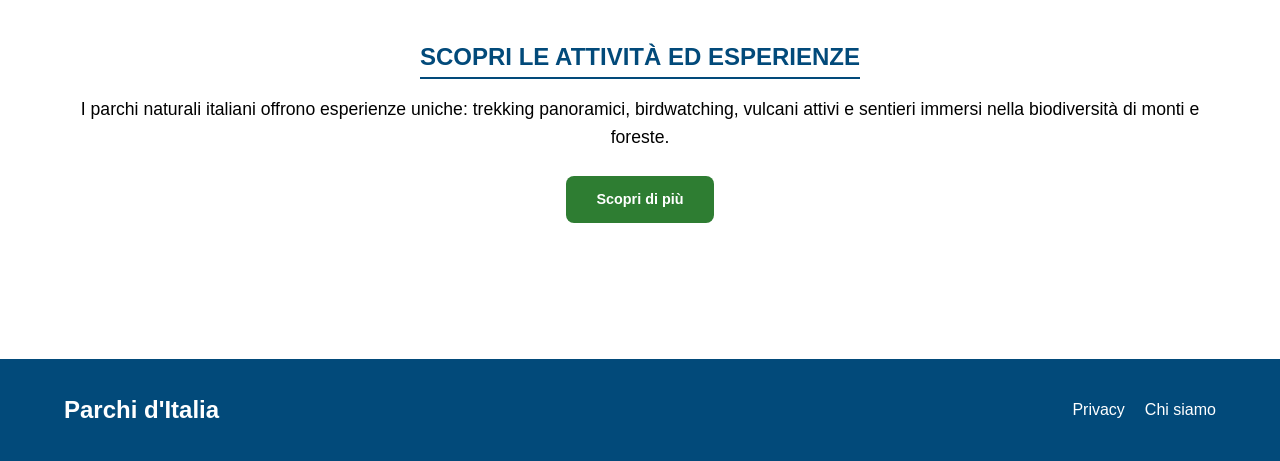
<file: etna.html>
<!DOCTYPE html>
<html lang="en">
<head>
    <meta charset="UTF-8">
    <meta name="viewport" content="width=device-width, initial-scale=1.0">
    <title>Parco dell'Etna</title>
    <link rel="stylesheet" href="style.css">
</head>
<body>
    <nav>
        <div class="logo">
            <a href="index.html">Parchi d'Italia</a>
        </div>
        <div class="nav-links">
            <a href="index.html">Home</a>
            <a href="parchi.html">Parchi</a>
            <a href="attivita.html">Attività ed Esperienze</a>
        </div>
    </nav>

    
    <header class="hero">
        <img src="foto sito/image etna 1.jpg" alt="Parco dell'Etna" class="fotohome1">
        <div class="hero-text-container-left">
            <h1>Parco Nazionale dell'Etna</h1>
            <h3>“Un vulcano attivo che incontra boschi rigogliosi: <br> scopri la potenza e il fascino unico dell’Etna.”</h3>
        </div>
    </header>

    <main>
       
        <section class="sezione-etna-attivita">
            <div class="grid-etna-orizzontale">
                <a href="etna.html" class="card-etna-link">
                    <div class="card-etna-foto-colonna">
                        <img src="foto sito/image etna 2.jpg" alt="Etna Paesaggio">
                        <br> 
                        <br>
                        <img src="foto sito/image etna 3.jpg" alt="Etna Dettaglio">
                    </div>
                    <div class="card-etna-testi">
                        <h1>Parco dell'Etna</h1>
                        <p>Il Parco dell’Etna si estende intorno al vulcano attivo più alto d’Europa, che domina l’orizzonte della Sicilia orientale con i suoi oltre 3.300 metri di altezza. Istituito nel 1987, questo parco nasce con lo scopo di tutelare un territory straordinario, in cui la forza della natura si manifesta nelle colate laviche, negli scenari lunari e nei crateri fumanti, ma anche in boschi rigogliosi, vigneti e agrumeti che prosperano sulle pendici vulcaniche grazie alla fertilità del suolo. <br><br> Il fascino dell’Etna risiede nel suo contrasto: un ambiente apparentemente ostile che in realtà è culla di biodiversità e di antiche tradizioni enogastronomiche, frutto di un legame millenario tra l’uomo e il vulcano. <br><br> Visitare il Parco dell’Etna significa immergersi in paesaggi mutevoli, plasmati dall’attività eruttiva, e scoprire come la cultura locale si sia adattata alle sfide e alle opportunità offerte da questo maestoso gigante di fuoco.</p>
                    </div>
                </a>
            </div>
        </section>

        
        <section class="sezione-etna-attivita sezione-invertita">
            <div class="grid-etna-orizzontale">
                <a href="etna.html" class="card-etna-link">
                    <div class="card-etna-testi">
                        <h1>Punti di interesse</h1>
                        <p>Tra l’luoghi più iconici del Parco spicca il Cratere Centrale, o Gran Cono, raggiungibile attraverso escursioni guidate che portano i visitatori fino a quote elevate, da cui ammirare un panorama unico sul Golfo di Catania. <br><br> I Crateri Silvestri, situati a circa 1.900 metri di altitudine, offrono una versione più accessibile del paesaggio vulcanico, consentendo anche a chi non ha grande esperienza di trekking di passeggiare lungo i loro bordi e osservare la morfologia creata dalle eruzioni. <br><br> Un altro punto di interesse è la Valle del Bove, un’immensa caldera che rappresenta uno degli anfiteatri naturali più grandi e spettacolari di tutto l’arco mediterraneo: le suas pareti ripide e le colate laviche sovrapposte raccontano millenni di storia geologica. <br><br> Meritano attenzione anche i paesi pedemontani, come Zafferana Etnea, Nicolosi e Linguaglossa, caratterizzati da un’architettura che spesso utilizza pietra lavica, e da tradizioni folkloristiche e culinarie legate ai prodotti della terra. Qui si può scoprire la cultura dell’Etna visitando musei dedicati alle eruzioni passate o degustando piatti tipici come la pasta alla norma, i funghi di Ferla o i mieli aromatizzati.</p> 
                    </div> 
                    <div class="card-etna-foto-colonna">
                        <img src="foto sito/image etna 4.jpg" alt="Punti di Interesse Etna">
                    </div>
                </a> 
            </div>
        </section>

        
        <section class="sezione-etna-attivita">
            <div class="grid-etna-orizzontale">
                <a href="etna.html" class="card-etna-link">
                    <div class="card-etna-foto-colonna">
                        <img src="foto sito/image etna 5.jpg" alt="Attività Etna">
                    </div>
                    <div class="card-etna-testi">
                        <h1>Attività specifiche</h1>
                        <p>Il trekking è una delle attività più popolari nel Parco, con sentieri di varia difficoltà che consentono di immergersi in boschi di castagni e querce, o di salire fino alle zone sommitali per respirare l’aria rarefatta dei crateri. Gli amanti dell’avventura possono optare per escursioni speleologiche nei tunnel di scorrimento lavico, “gallerie” create dalla lava che un tempo fluiva sotto la superficie. <br><br> Nella stagione invernale, l’Etna offre anche opportunità di sci alpino e sci di fondo, in un contesto decisamente insolito: non è comune poter sciare guardando il mare all’orizzonte! Chi preferisce un approccio più confortevole può partecipare a tour in fuoristrada, con guide esperte che illustrano gli aspetti geologici, botanici e storici della zona. <br><br> Per i gourmet, il territorio è ricchissimo di prodotti tipici: il vino DOC dell’Etna, olio extravergine, frutta secca (come le nocciole di Linguaglossa), pistacchi e un’ampia varietà di formaggi. Sono molto apprezzati anche i percorsi enogastronomici che abbinano degustazioni di vini prodotti su terreni vulcanici a specialità culinarie locali.</p>
                    </div> 
                </a> 
            </div>
        </section>

        
        <section class="sezione-etna-attivita sezione-invertita">
            <div class="grid-etna-orizzontale">
                <a href="etna.html" class="card-etna-link">
                    <div class="card-etna-testi">
                        <h1>Cenni su flora e fauna</h1>
                        <p>Nonostante il vulcano possa apparire inospitale, la natura qui è sorprendentemente rigogliosa. Le quote più basse sono caratterizzate da agrumeti, vigneti e uliveti, grazie alla ricchezza del suolo lavico. Salendo, si incontrano boschi di castagni, querce e pini. <br><br> Il bosco di Piano Vetore accoglie escursionisti e picnic estivi, offrendo rifugio a numerose specie animali come la volpe, l’istrice, il gatto selvatico e vari rapaci. In primavera, le ginestre etnee colorano di giallo le pendici del vulcano, mentre più in alto si susseguono paesaggi quasi lunari, dove solo licheni e piante pioniere resistono al freddo e al vento. <br><br> Questo gradiente altitudinale crea una varietà di habitat che favorisce la biodiversità, con farfalle, anfibi e persino rettili endemici. La posizione insulare e l’ambiente montano rendono l’Etna un importante laboratorio naturale, studiato da botanici e zoologi per capire i processi di adattamento delle specie.</p>
                    </div> 
                    <div class="card-etna-foto-colonna">
                        <img src="foto sito/image etna 6.jpg" alt="Flora e Fauna Etna">
                    </div>
                </a> 
            </div>
        </section>

        
        <section class="sezione-etna-attivita">
            <div class="grid-etna-orizzontale">
                <a href="etna.html" class="card-etna-link">
                    <div class="card-etna-foto-colonna">
                        <img src="foto sito/image etna 7.jpg" alt="Info Utili Etna">
                    </div>
                    <div class="card-etna-testi">
                        <h1>Informazioni utili</h1>
                        <p>Per visitare il Parco dell’Etna è consigliabile partire dai Centri Visita o dal Parco Avventura Etna, dove si possono ottenere mappe, informazioni sui sentieri e aggiornamenti sull’attività vulcanica. In estate, le temperature possono essere elevate alla base, ma scendono sensibilmente in quota, per cui è fondamentale vestirsi a strati. Anche in inverno, le variazioni climatiche sono notevoli, con la possibilità di trovare neve a pochi chilometri dalla costa. <br><br> È buona prassi verificare con le autorità locali se ci sono restrizioni dovute a fenomeni eruttivi o rischi sismici, poiché l’Etna è in costante evoluzione geologica. I trasporti pubblici collegano Catania a alcuni paesi pedemontani, ma per muoversi liberamente tra i diversi punti di accesso al parco può essere utile un’auto, soprattutto per chi desidera visitare più zone in un solo giorno. <br><br> Infine, va ricordato che la raccolta di campioni di rocce, la realizzazione di fuochi o il disturbo alla fauna selvatica sono vietati, in un’ottica di conservazione e rispetto dell’ecosistema. Chi desidera fare escursioni fino alle quote più alte dovrebbe affidarsi a guide vulcanologiche autorizzate, in grado di garantire sicurezza e di offrire spunti interpretativi su ciò che si osserva lungo il cammino.</p>
                    </div> 
                </a> 
            </div>
        </section>

        
        <section class="section-content">
            <div class="text-content" style="text-align: center; margin: 40px 0;">
                <h2>SCOPRI LE ATTIVITÀ ED ESPERIENZE</h2>
                <p style="margin-bottom: 25px;">I parchi naturali italiani offrono esperienze uniche: trekking panoramici, birdwatching, vulcani attivi e sentieri immersi nella biodiversità di monti e foreste.</p>
                <a href="attivita.html" class="btn-scopri" style="display: inline-block; text-decoration: none; padding: 12px 30px; background-color: #2e7d32; color: white; border-radius: 8px; font-weight: bold;">Scopri di più</a>
            </div>
        </section>
    </main>

    <footer>
        <div class="logo">
            <a href="index.html">Parchi d'Italia</a>
        </div>
        <div class="nav-links">
            <a href="#Privacy">Privacy</a>
            <a href="#ChiSiamo">Chi siamo</a>
        </div>
    </footer>
</body>
</html>
</file>
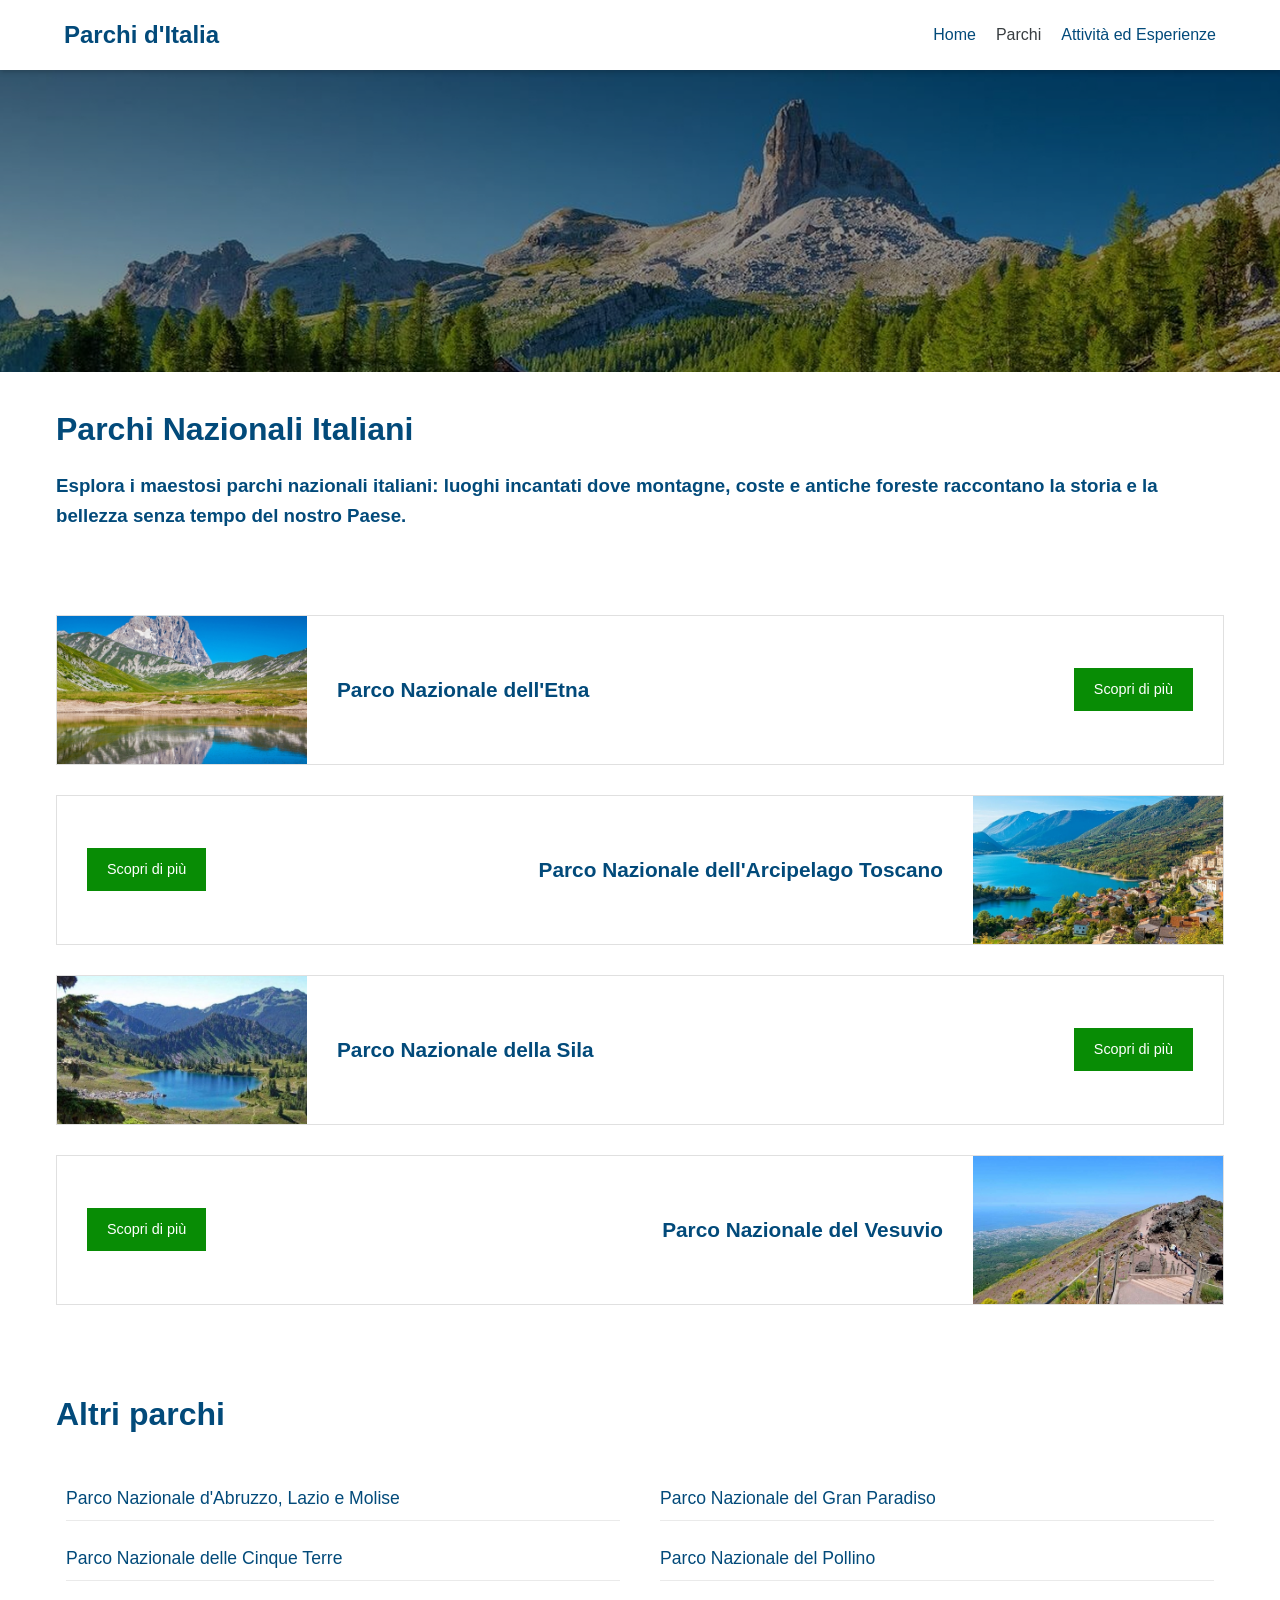
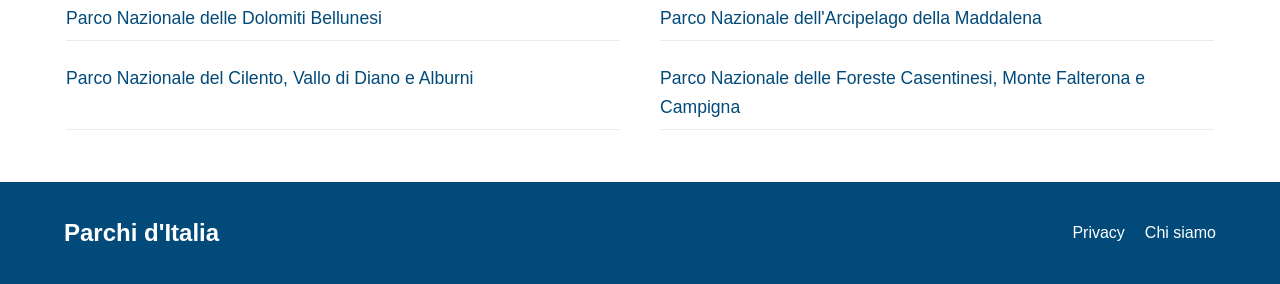
<file: parchi.html>
<!DOCTYPE html>
<html lang="en">
<head>
    <meta charset="UTF-8">
    <meta name="viewport" content="width=device-width, initial-scale=1.0">
    <title>Parchi</title>
    <link rel="stylesheet" href="style.css">
</head>
<body>
    <nav>
  <div class="logo">
        <a href="index.html">Parchi d'Italia</a></div>
        <div class="nav-links">
            <a href="index.html">Home</a>
            <a href="parchi.html" class="active">Parchi</a>
            <a href="attivita.html">Attività ed Esperienze</a>
        </div>
    </nav>

    <header class="hero">
        <img src="foto sito/home1.jpg" alt="Esplora i Parchi Italiani" class="fotohome1">
    </header>
    <main>
        <section class="section-content">
            <div class="text-content">
                <h1>Parchi Nazionali Italiani</h1>
                <h3> Esplora i maestosi parchi nazionali italiani: luoghi incantati dove montagne, coste e antiche foreste raccontano la storia e la bellezza senza tempo del nostro Paese.</h3>
            </div>
       </section>

<section>
    <div class="grid-container-orizzontale">
        

        <a href="etna.html" class="card-orizzontale">
            <img src="foto sito/parchi 2.jpg" alt="Etna">
            <div class="card-content-orizzontale">
                <p>Parco Nazionale dell'Etna</p>
                <span class="btn-scopri">Scopri di più</span>
            </div>
        </a>

    
        <a href="arcipelagotoscano.html" class="card-orizzontale">
            <img src="foto sito/parchi 3.jpg" alt="Toscano">
            <div class="card-content-orizzontale">
                <p>Parco Nazionale dell'Arcipelago Toscano</p>
                <span class="btn-scopri">Scopri di più</span>
            </div>
        </a>

    
        <a href="sila.html" class="card-orizzontale">
            <img src="foto sito/parchi 4.jpg" alt="Sila">
            <div class="card-content-orizzontale">
                <p>Parco Nazionale della Sila</p>
                <span class="btn-scopri">Scopri di più</span>
            </div>
        </a>

   
        <a href="vesuvio.html" class="card-orizzontale">
            <img src="foto sito/parchi 5.jpg" alt="Vesuvio">
            <div class="card-content-orizzontale">
                <p>Parco Nazionale del Vesuvio</p>
                <span class="btn-scopri">Scopri di più</span>
            </div>
        </a>
    </div>
</section>

<div class="text-content">
    <h1>Altri parchi</h1>
</div>


<ul class="lista-parchi-due-colonne">
    <li><a href="parcodabruzzolazioemolise.html" target="_blank" rel="noopener">Parco Nazionale d'Abruzzo, Lazio e Molise</a></li>
    <li>Parco Nazionale del Gran Paradiso</li>
    <li>Parco Nazionale delle Cinque Terre</li>
    <li>Parco Nazionale del Pollino</li>
    <li>Parco Nazionale delle Dolomiti Bellunesi</li>
    <li>Parco Nazionale dell'Arcipelago della Maddalena</li>
    <li>Parco Nazionale del Cilento, Vallo di Diano e Alburni</li>
    <li>Parco Nazionale delle Foreste Casentinesi, Monte Falterona e Campigna</li>
</ul>

</main>
    
<footer>
  <div class="logo">
        <a href="index.html">Parchi d'Italia</a></div>
        <div class="nav-links">
            <a href="#Privacy">Privacy</a>
            <a href="#ChiSiamo">Chi siamo</a>
        </div>
</footer>

</body>    

</html>
</file>
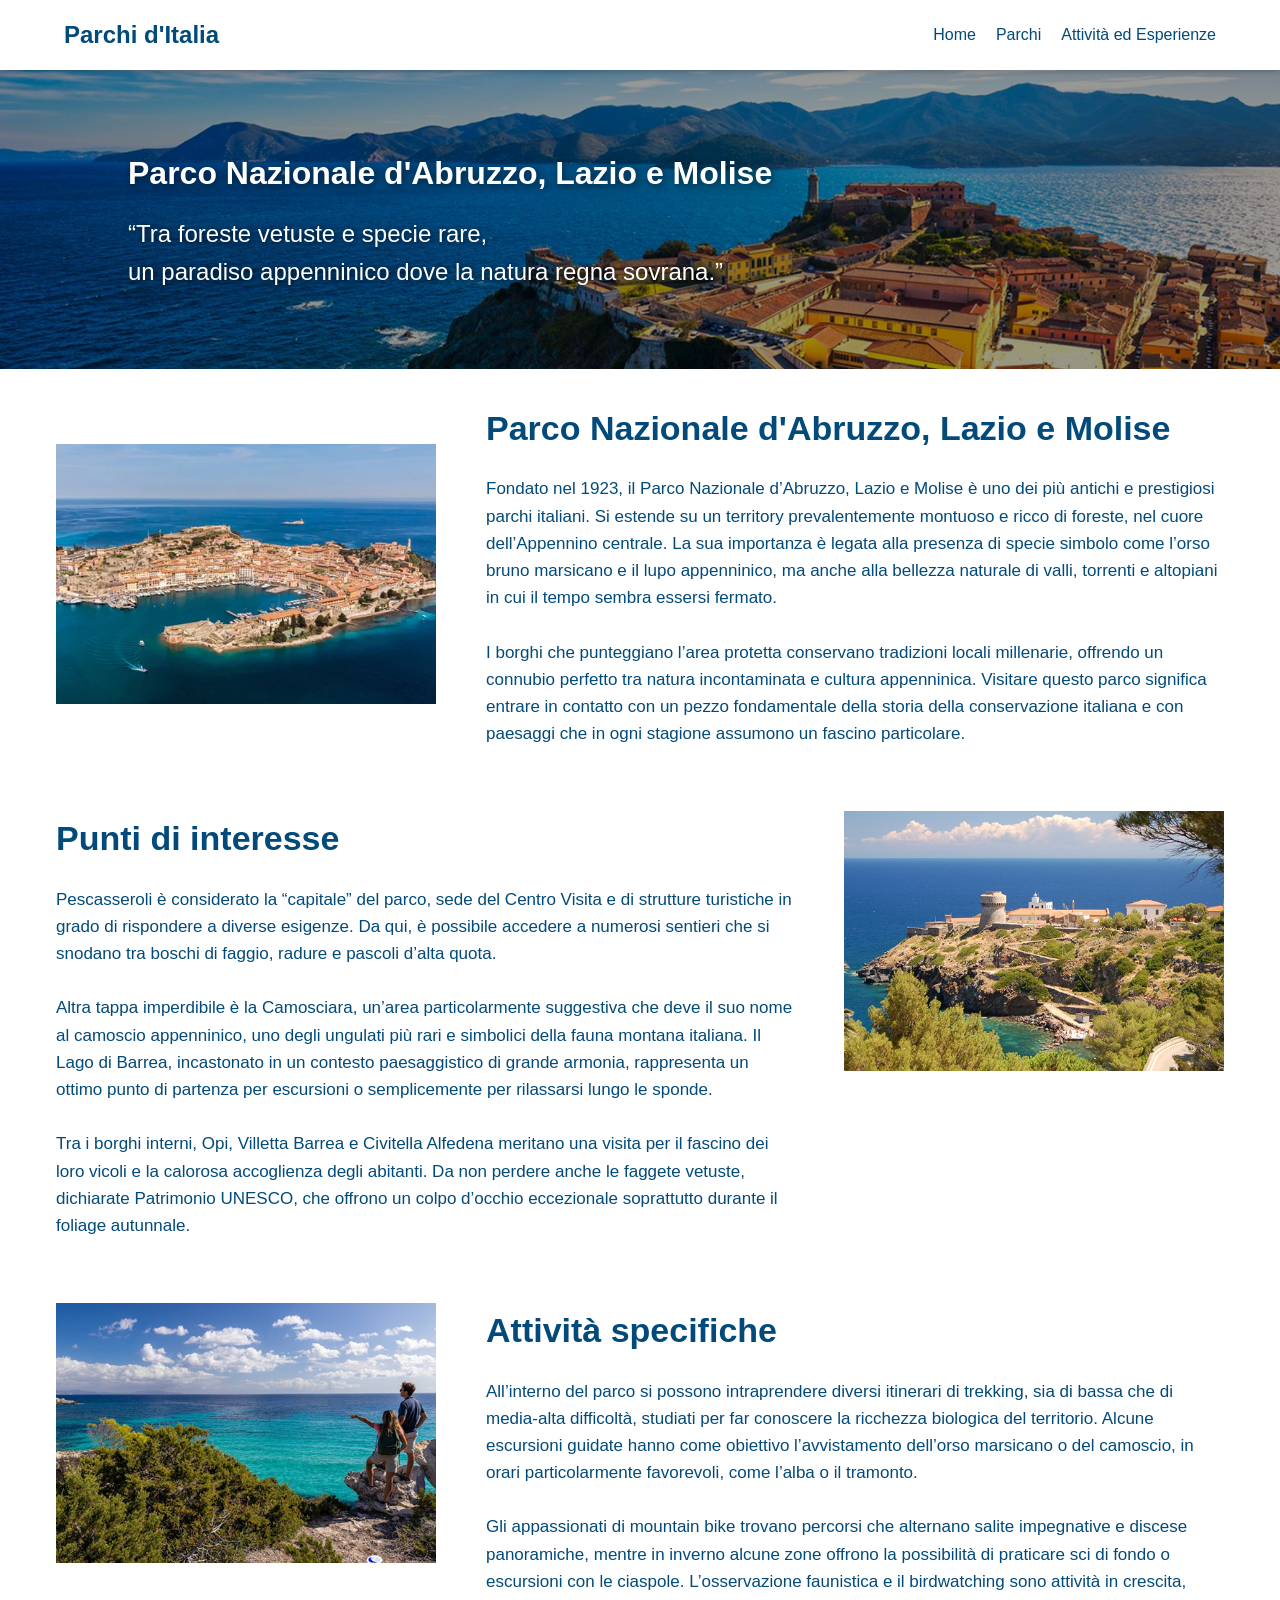
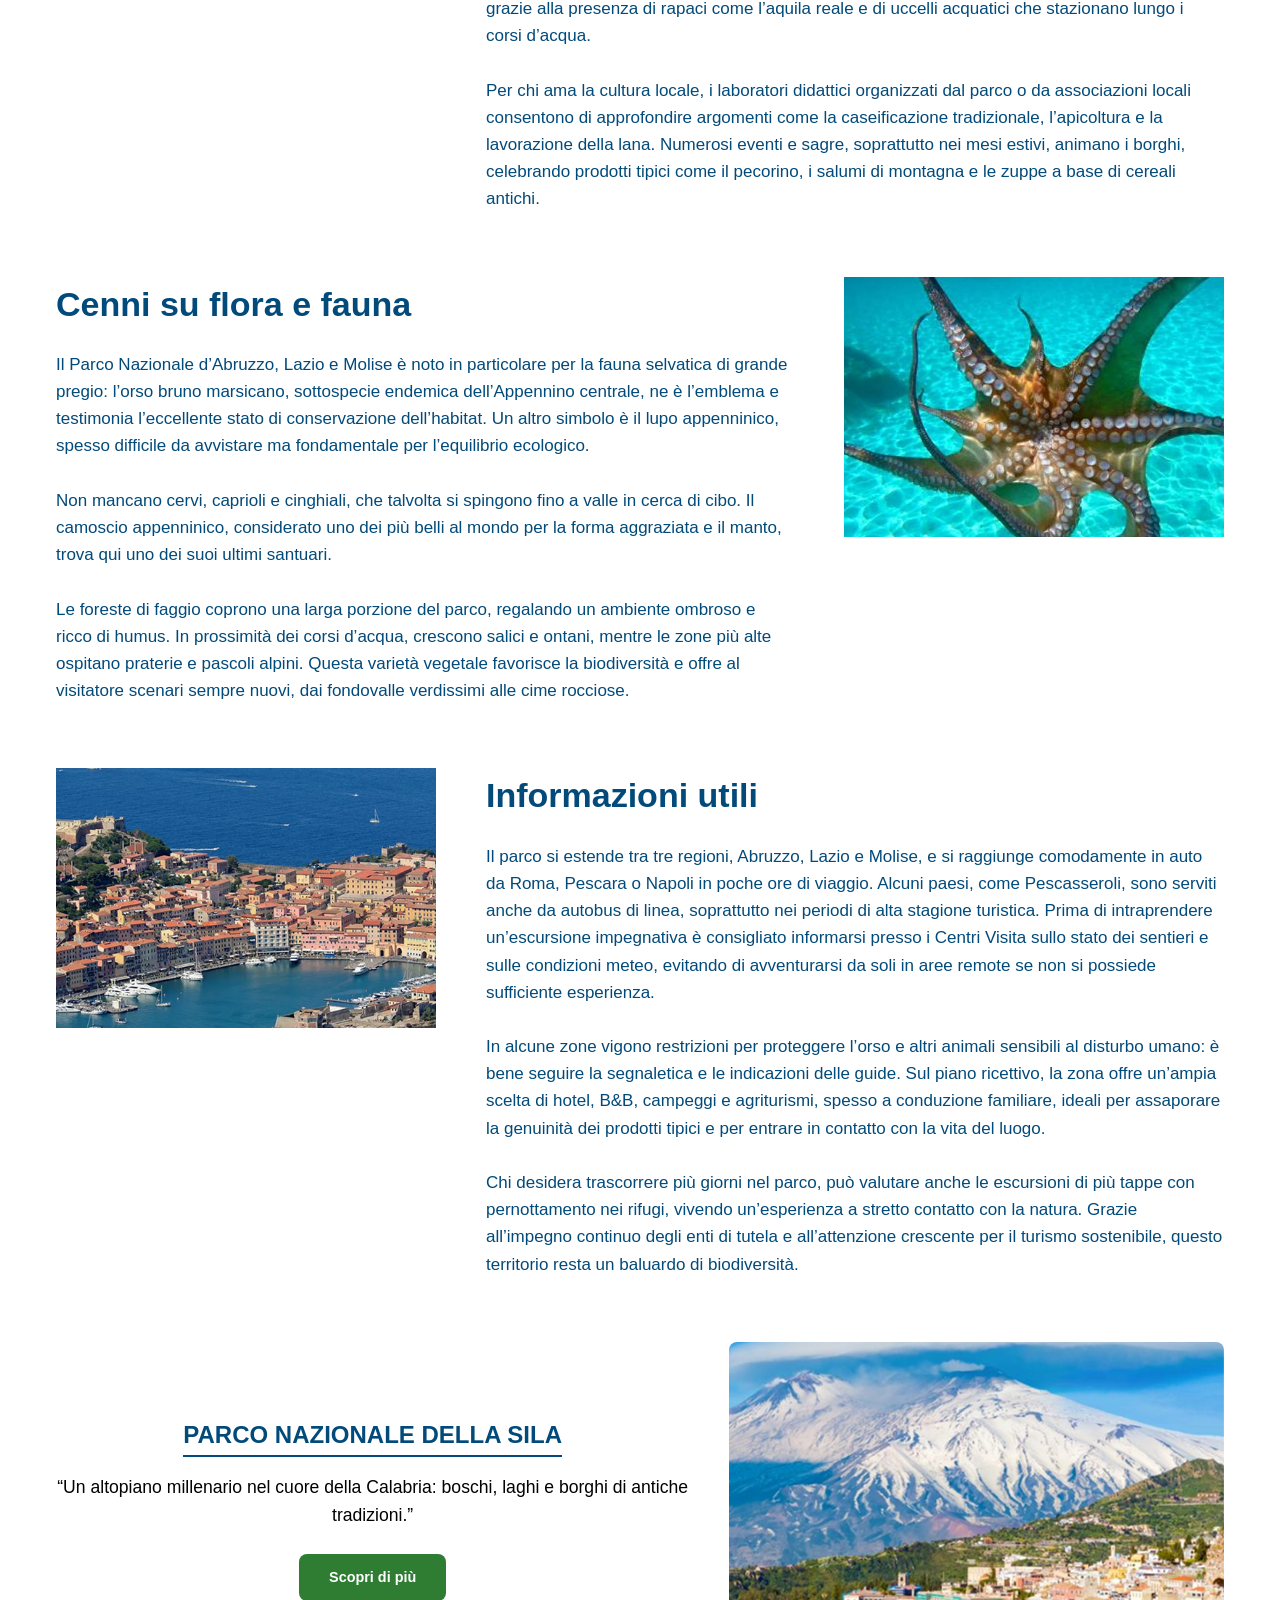
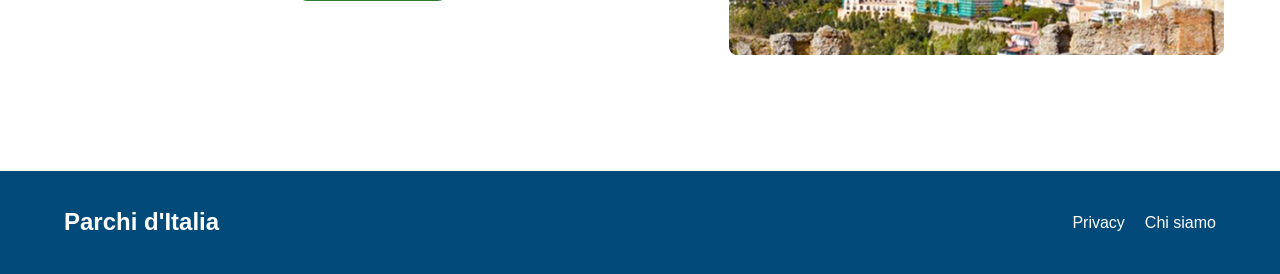
<file: parcodabruzzolazioemolise.html>
<!DOCTYPE html>
<html lang="it">
<head>
    <meta charset="UTF-8">
    <meta name="viewport" content="width=device-width, initial-scale=1.0">
    <title>Parco Nazionale d'Abruzzo, Lazio e Molise</title>
    <link rel="stylesheet" href="style.css">
</head>
<body>
    <nav>
        <div class="logo">
            <a href="index.html">Parchi d'Italia</a>
        </div>
        <div class="nav-links">
            <a href="index.html">Home</a>
            <a href="parchi.html">Parchi</a>
            <a href="attivita.html">Attività ed Esperienze</a>
        </div>
    </nav>

    
    <header class="hero">
        <img src="foto sito/image arcipelago 1.jpg" alt="Parco Nazionale d'Abruzzo, Lazio e Molise" class="fotohome1">
        <div class="hero-text-container-left"> <h1>Parco Nazionale d'Abruzzo, Lazio e Molise</h1>
            <h3>“Tra foreste vetuste e specie rare, <br> un paradiso appenninico dove la natura regna sovrana.”
            </h3>
        </div>
    </header>

    <main>
        
        <section class="sezione-etna-attivita">
            <div class="grid-etna-orizzontale">
                <a href="parchi.html" class="card-etna-link">
                    <div class="card-etna-foto-colonna">
                        <img src="foto sito/image arcipelago 2.jpg" alt="Parco Nazionale d'Abruzzo, Lazio e Molise Panoramica">
                    </div>
                    <div class="card-etna-testi">
                        <h1>Parco Nazionale d'Abruzzo, Lazio e Molise</h1>
                        <p>Fondato nel 1923, il Parco Nazionale d’Abruzzo, Lazio e Molise è uno dei più antichi e prestigiosi parchi italiani. Si estende su un territory prevalentemente montuoso e ricco di foreste, nel cuore dell’Appennino centrale. La sua importanza è legata alla presenza di specie simbolo come l’orso bruno marsicano e il lupo appenninico, ma anche alla bellezza naturale di valli, torrenti e altopiani in cui il tempo sembra essersi fermato. <br><br> I borghi che punteggiano l’area protetta conservano tradizioni locali millenarie, offrendo un connubio perfetto tra natura incontaminata e cultura appenninica. Visitare questo parco significa entrare in contatto con un pezzo fondamentale della storia della conservazione italiana e con paesaggi che in ogni stagione assumono un fascino particolare.</p>
                    </div>
                </a>
            </div>
        </section>

        
        <section class="sezione-etna-attivita sezione-invertita">
            <div class="grid-etna-orizzontale">
                <a href="parchi.html" class="card-etna-link">
                    <div class="card-etna-testi">
                        <h1>Punti di interesse</h1>
                        <p>Pescasseroli è considerato la “capitale” del parco, sede del Centro Visita e di strutture turistiche in grado di rispondere a diverse esigenze. Da qui, è possibile accedere a numerosi sentieri che si snodano tra boschi di faggio, radure e pascoli d’alta quota. <br><br> Altra tappa imperdibile è la Camosciara, un’area particolarmente suggestiva che deve il suo nome al camoscio appenninico, uno degli ungulati più rari e simbolici della fauna montana italiana. Il Lago di Barrea, incastonato in un contesto paesaggistico di grande armonia, rappresenta un ottimo punto di partenza per escursioni o semplicemente per rilassarsi lungo le sponde. <br><br> Tra i borghi interni, Opi, Villetta Barrea e Civitella Alfedena meritano una visita per il fascino dei loro vicoli e la calorosa accoglienza degli abitanti. Da non perdere anche le faggete vetuste, dichiarate Patrimonio UNESCO, che offrono un colpo d’occhio eccezionale soprattutto durante il foliage autunnale.</p> 
                    </div> 
                    <div class="card-etna-foto-colonna">
                        <img src="foto sito/image arcipelago 3.jpg" alt="I borghi e le vette del Parco">
                    </div>
                </a> 
            </div>
        </section>

       
        <section class="sezione-etna-attivita">
            <div class="grid-etna-orizzontale">
                <a href="parchi.html" class="card-etna-link">
                    <div class="card-etna-foto-colonna">
                        <img src="foto sito/image arcipelago 4.jpg" alt="Escursioni nel Parco">
                    </div>
                    <div class="card-etna-testi">
                        <h1>Attività specifiche</h1>
                        <p>All’interno del parco si possono intraprendere diversi itinerari di trekking, sia di bassa che di media-alta difficoltà, studiati per far conoscere la ricchezza biologica del territorio. Alcune escursioni guidate hanno come obiettivo l’avvistamento dell’orso marsicano o del camoscio, in orari particolarmente favorevoli, come l’alba o il tramonto. <br><br> Gli appassionati di mountain bike trovano percorsi che alternano salite impegnative e discese panoramiche, mentre in inverno alcune zone offrono la possibilità di praticare sci di fondo o escursioni con le ciaspole. L’osservazione faunistica e il birdwatching sono attività in crescita, grazie alla presenza di rapaci come l’aquila reale e di uccelli acquatici che stazionano lungo i corsi d’acqua. <br><br> Per chi ama la cultura locale, i laboratori didattici organizzati dal parco o da associazioni locali consentono di approfondire argomenti come la caseificazione tradizionale, l’apicoltura e la lavorazione della lana. Numerosi eventi e sagre, soprattutto nei mesi estivi, animano i borghi, celebrando prodotti tipici come il pecorino, i salumi di montagna e le zuppe a base di cereali antichi.</p>
                    </div> 
                </a> 
            </div>
        </section>

        
        <section class="sezione-etna-attivita sezione-invertita">
            <div class="grid-etna-orizzontale">
                <a href="parchi.html" class="card-etna-link">
                    <div class="card-etna-testi">
                        <h1>Cenni su flora e fauna</h1>
                        <p>Il Parco Nazionale d’Abruzzo, Lazio e Molise è noto in particolare per la fauna selvatica di grande pregio: l’orso bruno marsicano, sottospecie endemica dell’Appennino centrale, ne è l’emblema e testimonia l’eccellente stato di conservazione dell’habitat. Un altro simbolo è il lupo appenninico, spesso difficile da avvistare ma fondamentale per l’equilibrio ecologico. <br><br> Non mancano cervi, caprioli e cinghiali, che talvolta si spingono fino a valle in cerca di cibo. Il camoscio appenninico, considerato uno dei più belli al mondo per la forma aggraziata e il manto, trova qui uno dei suoi ultimi santuari. <br><br> Le foreste di faggio coprono una larga porzione del parco, regalando un ambiente ombroso e ricco di humus. In prossimità dei corsi d’acqua, crescono salici e ontani, mentre le zone più alte ospitano praterie e pascoli alpini. Questa varietà vegetale favorisce la biodiversità e offre al visitatore scenari sempre nuovi, dai fondovalle verdissimi alle cime rocciose.</p>
                    </div> 
                    <div class="card-etna-foto-colonna">
                        <img src="foto sito/image arcipelago 5.jpg" alt="Fauna Protetta del Parco">
                    </div>
                </a> 
            </div>
        </section>

        
        <section class="sezione-etna-attivita">
            <div class="grid-etna-orizzontale">
                <a href="parchi.html" class="card-etna-link">
                    <div class="card-etna-foto-colonna">
                        <img src="foto sito/image arcipelago 6.jpg" alt="Centri visita e Logistica">
                    </div>
                    <div class="card-etna-testi">
                        <h1>Informazioni utili</h1>
                        <p>Il parco si estende tra tre regioni, Abruzzo, Lazio e Molise, e si raggiunge comodamente in auto da Roma, Pescara o Napoli in poche ore di viaggio. Alcuni paesi, come Pescasseroli, sono serviti anche da autobus di linea, soprattutto nei periodi di alta stagione turistica. Prima di intraprendere un’escursione impegnativa è consigliato informarsi presso i Centri Visita sullo stato dei sentieri e sulle condizioni meteo, evitando di avventurarsi da soli in aree remote se non si possiede sufficiente esperienza. <br><br> In alcune zone vigono restrizioni per proteggere l’orso e altri animali sensibili al disturbo umano: è bene seguire la segnaletica e le indicazioni delle guide. Sul piano ricettivo, la zona offre un’ampia scelta di hotel, B&B, campeggi e agriturismi, spesso a conduzione familiare, ideali per assaporare la genuinità dei prodotti tipici e per entrare in contatto con la vita del luogo. <br><br> Chi desidera trascorrere più giorni nel parco, può valutare anche le escursioni di più tappe con pernottamento nei rifugi, vivendo un’esperienza a stretto contatto con la natura. Grazie all’impegno continuo degli enti di tutela e all’attenzione crescente per il turismo sostenibile, questo territorio resta un baluardo di biodiversità.</p>
                    </div> 
                </a> 
            </div>
        </section>

      
        <section class="section-content">
            <div class="text-content" style="text-align: center; margin: 40px 0;">
                <h2>PARCO NAZIONALE DELLA SILA</h2>
                <p style="margin-bottom: 25px;">“Un altopiano millenario nel cuore della Calabria: boschi, laghi e borghi di antiche tradizioni.”</p>
                <a href="sila.html" class="btn-scopri" style="display: inline-block; text-decoration: none; padding: 12px 30px; background-color: #2e7d32; color: white; border-radius: 8px; font-weight: bold;">Scopri di più</a>
            </div>
            
            <div style="text-align: center; margin-bottom: 20px;">
                <img src="foto sito/image arcipelago 7.jpg" alt="Anteprima Parco Sila" style="max-width: 100%; height: auto; border-radius: 8px;">
            </div>
        </section>
    </main>

    <footer>
        <div class="logo">
            <a href="index.html">Parchi d'Italia</a>
        </div>
        <div class="nav-links">
            <a href="#Privacy">Privacy</a>
            <a href="#ChiSiamo">Chi siamo</a>
        </div>
    </footer>
</body>
</html>
</file>
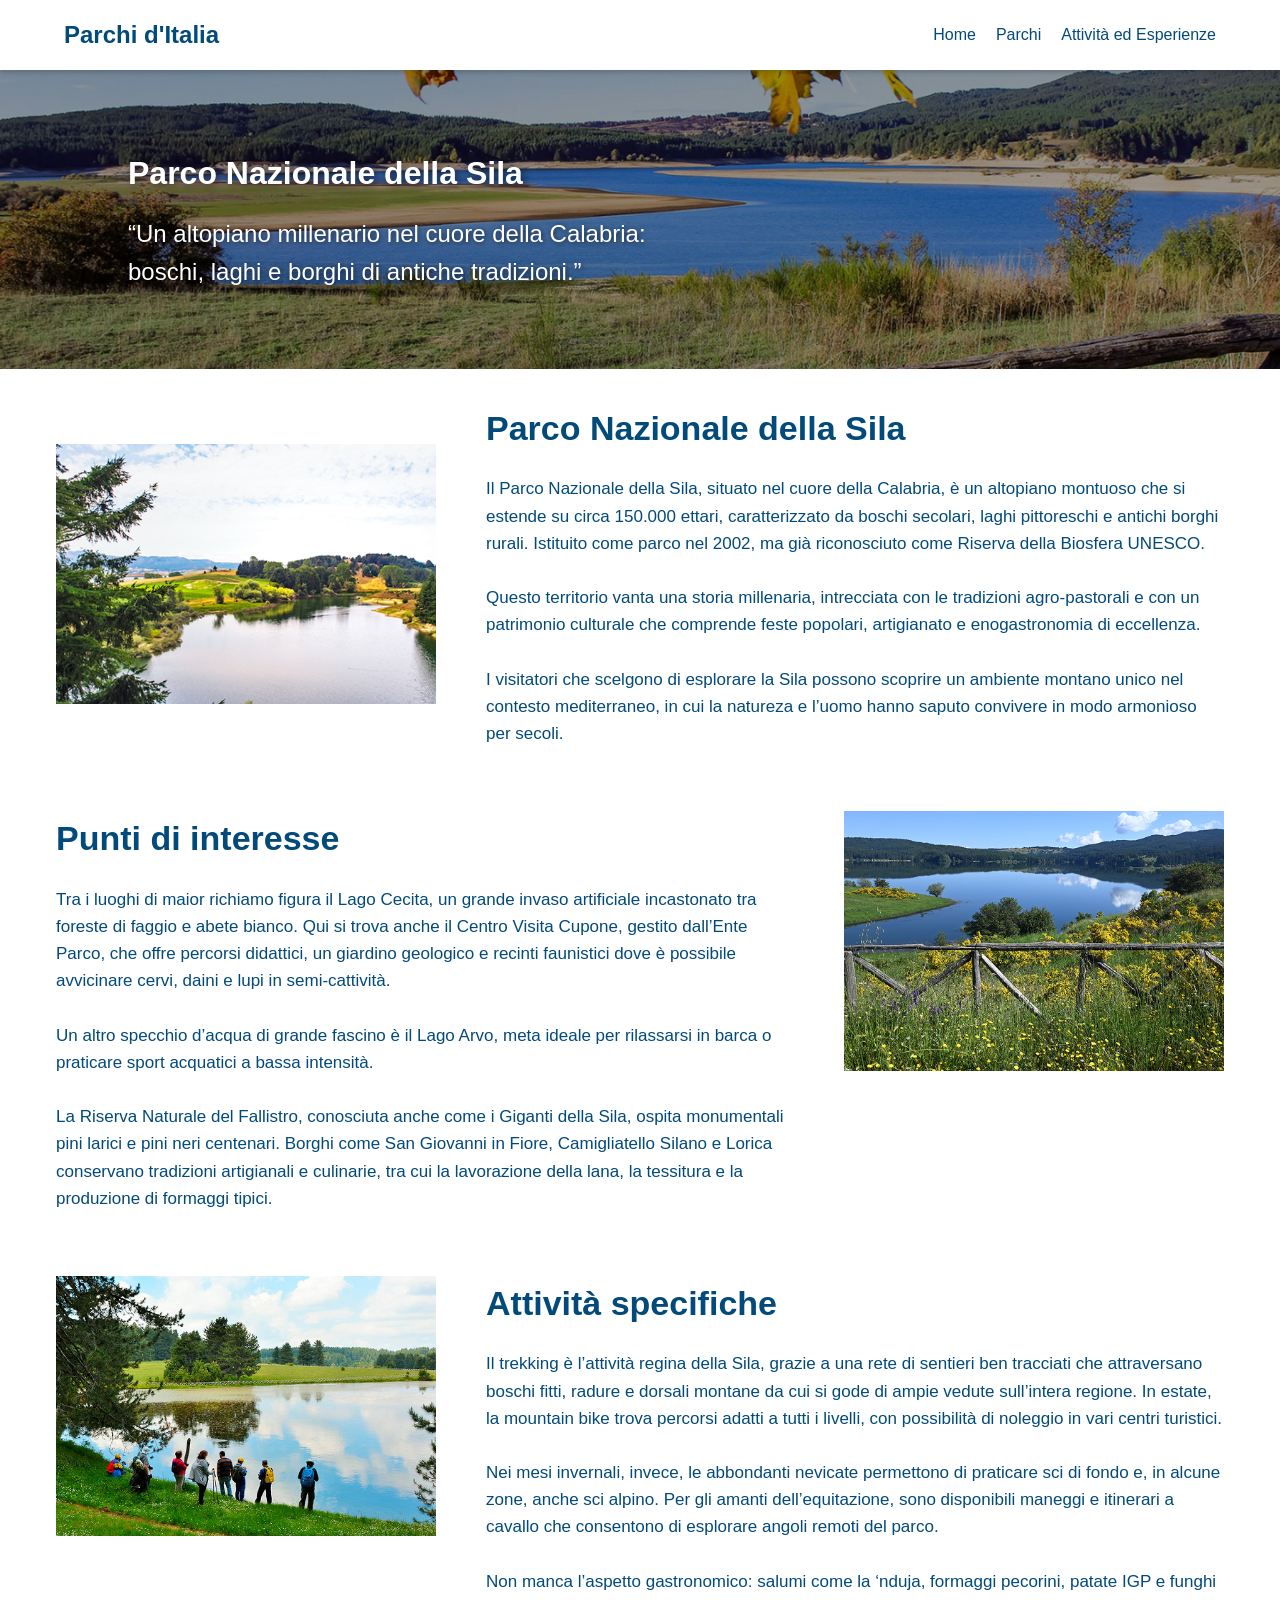
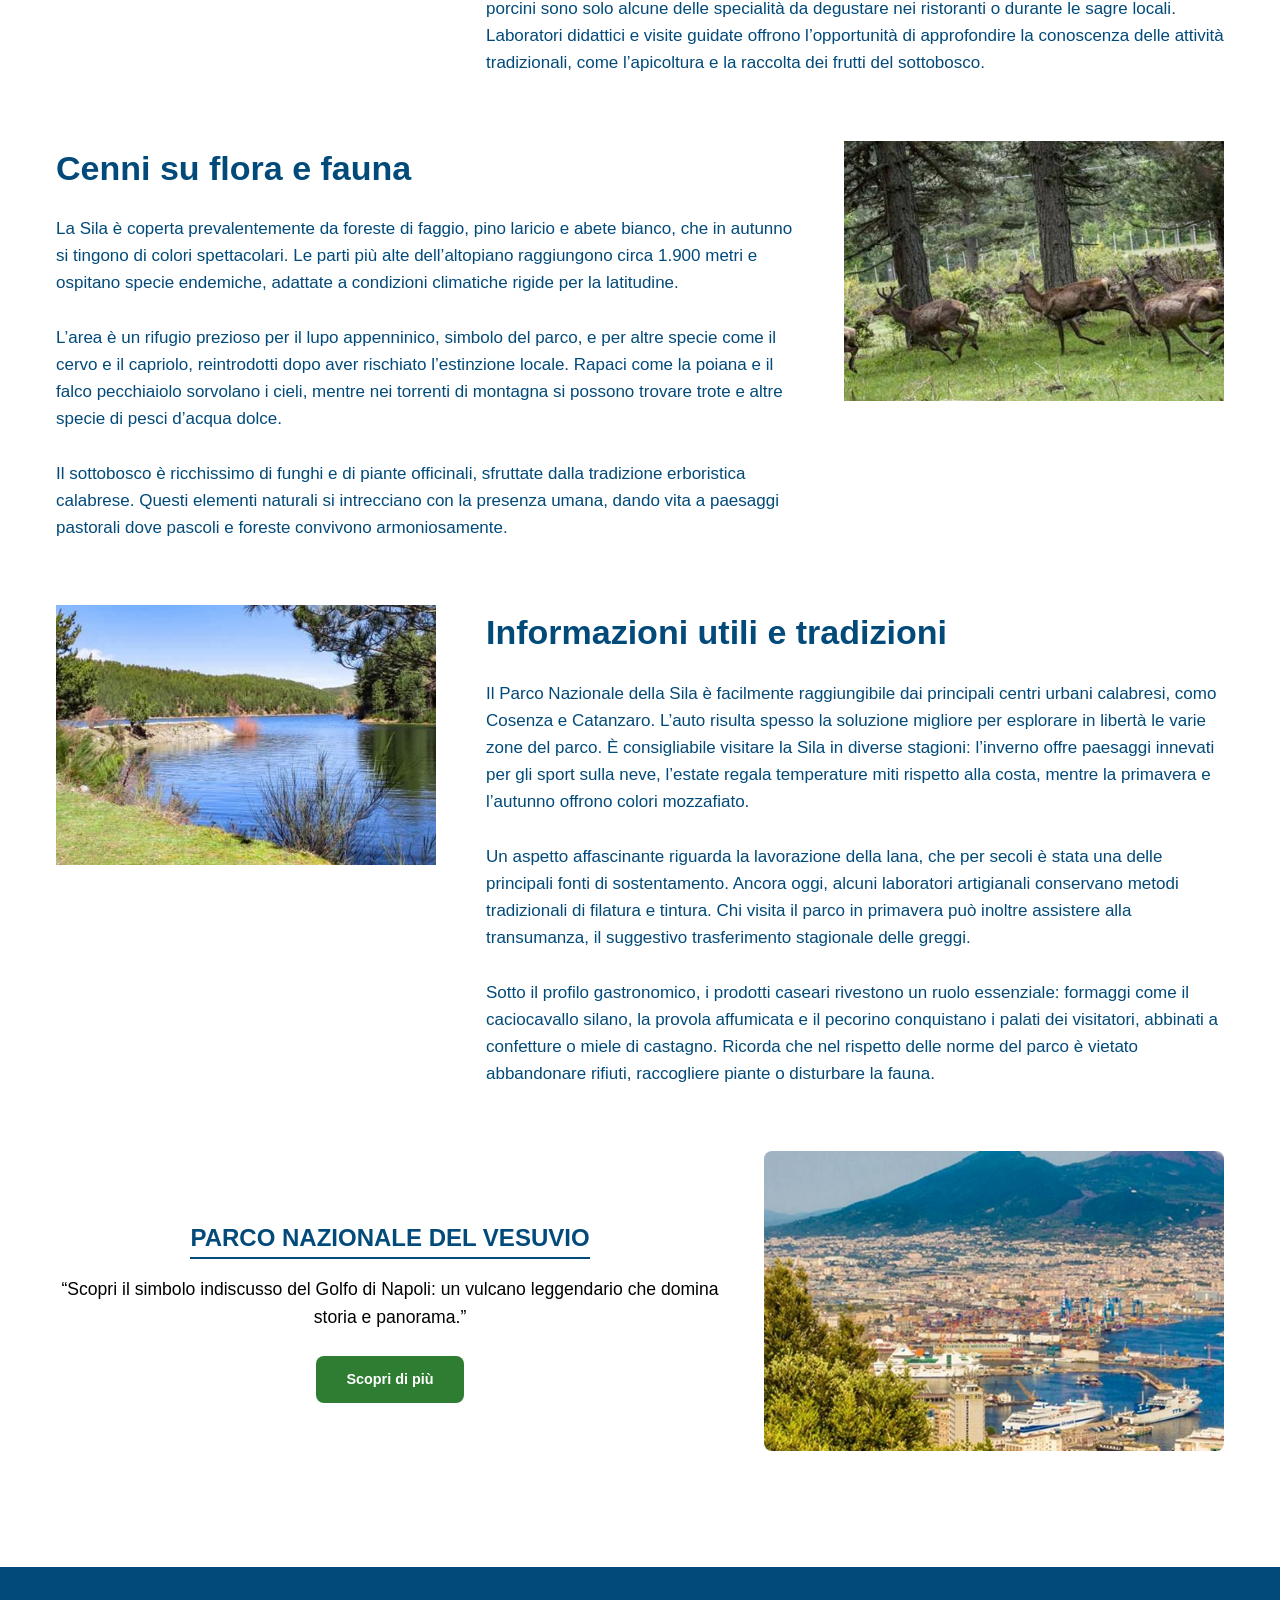
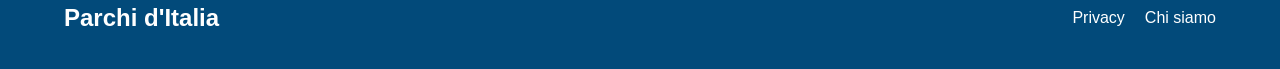
<file: sila.html>
<!DOCTYPE html>
<html lang="it">
<head>
    <meta charset="UTF-8">
    <meta name="viewport" content="width=device-width, initial-scale=1.0">
    <title>Parco Nazionale della Sila</title>
    <link rel="stylesheet" href="style.css">
</head>
<body>
    <nav>
        <div class="logo">
            <a href="index.html">Parchi d'Italia</a>
        </div>
        <div class="nav-links">
            <a href="index.html">Home</a>
            <a href="parchi.html">Parchi</a>
            <a href="attivita.html">Attività ed Esperienze</a>
        </div>
    </nav>

   
    <header class="hero">
        <img src="foto sito/parco sila 1.jpg" alt="Parco Nazionale della Sila" class="fotohome1">
        <div class="hero-text-container-left"> <h1>Parco Nazionale della Sila</h1>
            <h3>“Un altopiano millenario nel cuore della Calabria: <br> boschi, laghi e borghi di antiche tradizioni.”
            </h3>
        </div>
    </header>

    <main>
      
        <section class="sezione-etna-attivita">
            <div class="grid-etna-orizzontale">
                <a href="parchi.html" class="card-etna-link">
                    <div class="card-etna-foto-colonna">
                        <img src="foto sito/image parco sila 2.jpg" alt="Sila Panoramica Boschi">
                    </div>
                    <div class="card-etna-testi">
                        <h1>Parco Nazionale della Sila</h1>
                        <p>Il Parco Nazionale della Sila, situato nel cuore della Calabria, è un altopiano montuoso che si estende su circa 150.000 ettari, caratterizzato da boschi secolari, laghi pittoreschi e antichi borghi rurali. Istituito come parco nel 2002, ma già riconosciuto come Riserva della Biosfera UNESCO. <br><br> Questo territorio vanta una storia millenaria, intrecciata con le tradizioni agro-pastorali e con un patrimonio culturale che comprende feste popolari, artigianato e enogastronomia di eccellenza. <br><br> I visitatori che scelgono di esplorare la Sila possono scoprire un ambiente montano unico nel contesto mediterraneo, in cui la natureza e l’uomo hanno saputo convivere in modo armonioso per secoli.</p>
                    </div>
                </a>
            </div>
        </section>

        
        <section class="sezione-etna-attivita sezione-invertita">
            <div class="grid-etna-orizzontale">
                <a href="parchi.html" class="card-etna-link">
                    <div class="card-etna-testi">
                        <h1>Punti di interesse</h1>
                        <p>Tra i luoghi di maior richiamo figura il Lago Cecita, un grande invaso artificiale incastonato tra foreste di faggio e abete bianco. Qui si trova anche il Centro Visita Cupone, gestito dall’Ente Parco, che offre percorsi didattici, un giardino geologico e recinti faunistici dove è possibile avvicinare cervi, daini e lupi in semi-cattività. <br><br> Un altro specchio d’acqua di grande fascino è il Lago Arvo, meta ideale per rilassarsi in barca o praticare sport acquatici a bassa intensità. <br><br> La Riserva Naturale del Fallistro, conosciuta anche come i Giganti della Sila, ospita monumentali pini larici e pini neri centenari. Borghi come San Giovanni in Fiore, Camigliatello Silano e Lorica conservano tradizioni artigianali e culinarie, tra cui la lavorazione della lana, la tessitura e la produzione di formaggi tipici.</p> 
                    </div> 
                    <div class="card-etna-foto-colonna">
                        <img src="foto sito/image parco sila 3.jpg" alt="I laghi e i Giganti della Sila">
                    </div>
                </a> 
            </div>
        </section>

        
        <section class="sezione-etna-attivita">
            <div class="grid-etna-orizzontale">
                <a href="parchi.html" class="card-etna-link">
                    <div class="card-etna-foto-colonna">
                        <img src="foto sito/image parco sila 4.jpg" alt="Attività nella Sila">
                    </div>
                    <div class="card-etna-testi">
                        <h1>Attività specifiche</h1>
                        <p>Il trekking è l’attività regina della Sila, grazie a una rete di sentieri ben tracciati che attraversano boschi fitti, radure e dorsali montane da cui si gode di ampie vedute sull’intera regione. In estate, la mountain bike trova percorsi adatti a tutti i livelli, con possibilità di noleggio in vari centri turistici. <br><br> Nei mesi invernali, invece, le abbondanti nevicate permettono di praticare sci di fondo e, in alcune zone, anche sci alpino. Per gli amanti dell’equitazione, sono disponibili maneggi e itinerari a cavallo che consentono di esplorare angoli remoti del parco. <br><br> Non manca l’aspetto gastronomico: salumi come la ‘nduja, formaggi pecorini, patate IGP e funghi porcini sono solo alcune delle specialità da degustare nei ristoranti o durante le sagre locali. Laboratori didattici e visite guidate offrono l’opportunità di approfondire la conoscenza delle attività tradizionali, come l’apicoltura e la raccolta dei frutti del sottobosco.</p>
                    </div> 
                </a> 
            </div>
        </section>

        
        <section class="sezione-etna-attivita sezione-invertita">
            <div class="grid-etna-orizzontale">
                <a href="parchi.html" class="card-etna-link">
                    <div class="card-etna-testi">
                        <h1>Cenni su flora e fauna</h1>
                        <p>La Sila è coperta prevalentemente da foreste di faggio, pino laricio e abete bianco, che in autunno si tingono di colori spettacolari. Le parti più alte dell’altopiano raggiungono circa 1.900 metri e ospitano specie endemiche, adattate a condizioni climatiche rigide per la latitudine. <br><br> L’area è un rifugio prezioso per il lupo appenninico, simbolo del parco, e per altre specie come il cervo e il capriolo, reintrodotti dopo aver rischiato l’estinzione locale. Rapaci come la poiana e il falco pecchiaiolo sorvolano i cieli, mentre nei torrenti di montagna si possono trovare trote e altre specie di pesci d’acqua dolce. <br><br> Il sottobosco è ricchissimo di funghi e di piante officinali, sfruttate dalla tradizione erboristica calabrese. Questi elementi naturali si intrecciano con la presenza umana, dando vita a paesaggi pastorali dove pascoli e foreste convivono armoniosamente.</p>
                    </div> 
                    <div class="card-etna-foto-colonna">
                        <img src="foto sito/image parco sila 5.jpg" alt="Flora e Fauna della Sila">
                    </div>
                </a> 
            </div>
        </section>

       
        <section class="sezione-etna-attivita">
            <div class="grid-etna-orizzontale">
                <a href="parchi.html" class="card-etna-link">
                    <div class="card-etna-foto-colonna">
                        <img src="foto sito/image parco sila 6.jpg" alt="Tradizioni e Info Sila">
                    </div>
                    <div class="card-etna-testi">
                        <h1>Informazioni utili e tradizioni</h1>
                        <p>Il Parco Nazionale della Sila è facilmente raggiungibile dai principali centri urbani calabresi, como Cosenza e Catanzaro. L’auto risulta spesso la soluzione migliore per esplorare in libertà le varie zone del parco. È consigliabile visitare la Sila in diverse stagioni: l’inverno offre paesaggi innevati per gli sport sulla neve, l’estate regala temperature miti rispetto alla costa, mentre la primavera e l’autunno offrono colori mozzafiato. <br><br> Un aspetto affascinante riguarda la lavorazione della lana, che per secoli è stata una delle principali fonti di sostentamento. Ancora oggi, alcuni laboratori artigianali conservano metodi tradizionali di filatura e tintura. Chi visita il parco in primavera può inoltre assistere alla transumanza, il suggestivo trasferimento stagionale delle greggi. <br><br> Sotto il profilo gastronomico, i prodotti caseari rivestono un ruolo essenziale: formaggi come il caciocavallo silano, la provola affumicata e il pecorino conquistano i palati dei visitatori, abbinati a confetture o miele di castagno. Ricorda che nel rispetto delle norme del parco è vietato abbandonare rifiuti, raccogliere piante o disturbare la fauna.</p>
                    </div> 
                </a> 
            </div>
        </section>

       
        <section class="section-content">
            <div class="text-content" style="text-align: center; margin: 40px 0;">
                <h2>PARCO NAZIONALE DEL VESUVIO</h2>
                <p style="margin-bottom: 25px;">“Scopri il simbolo indiscusso del Golfo di Napoli: un vulcano leggendario che domina storia e panorama.”</p>
                <a href="vesuvio.html" class="btn-scopri" style="display: inline-block; text-decoration: none; padding: 12px 30px; background-color: #2e7d32; color: white; border-radius: 8px; font-weight: bold;">Scopri di più</a>
            </div>
            
            <div style="text-align: center; margin-bottom: 20px;">
                <img src="foto sito/image parco sila 8.jpg" alt="Anteprima Vesuvio" style="max-width: 100%; height: auto; border-radius: 8px;">
            </div>
        </section>
    </main>

    <footer>
        <div class="logo">
            <a href="index.html">Parchi d'Italia</a>
        </div>
        <div class="nav-links">
            <a href="#Privacy">Privacy</a>
            <a href="#ChiSiamo">Chi siamo</a>
        </div>
    </footer>
</body>
</html>
</file>
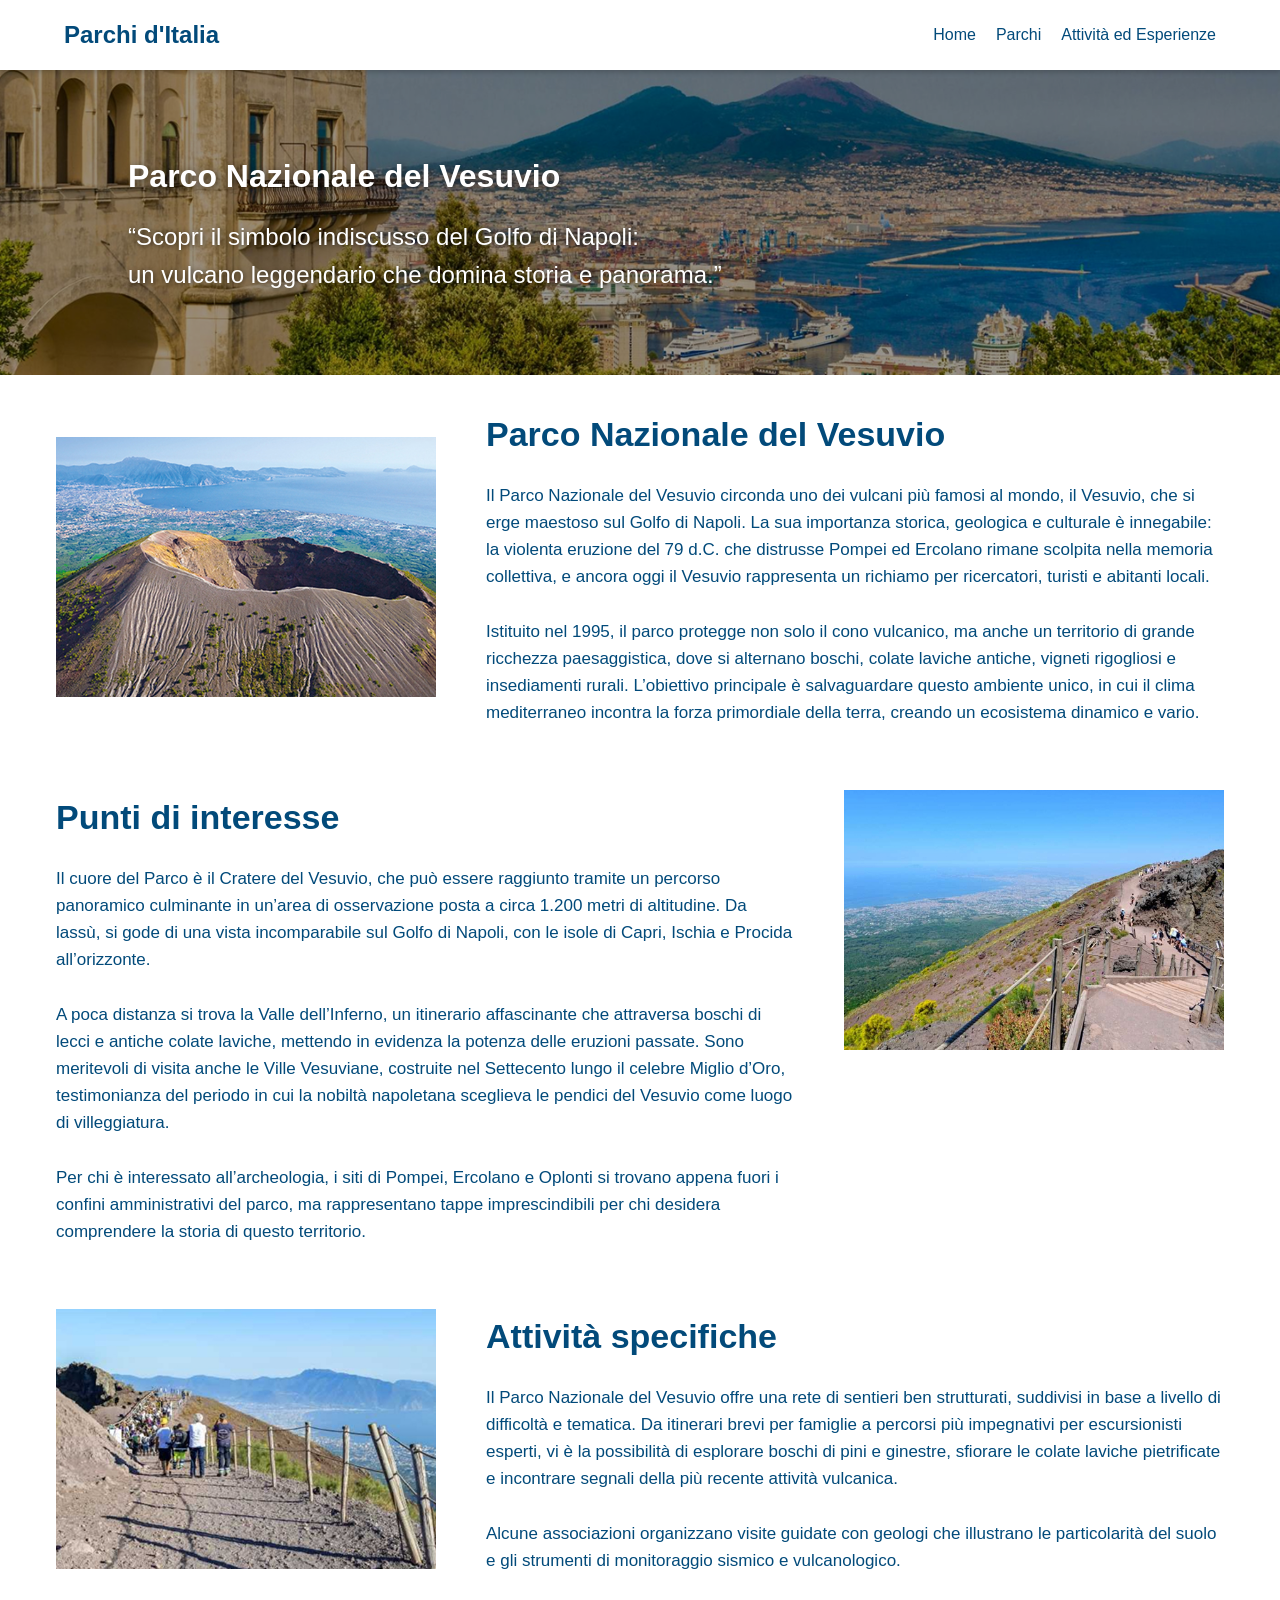
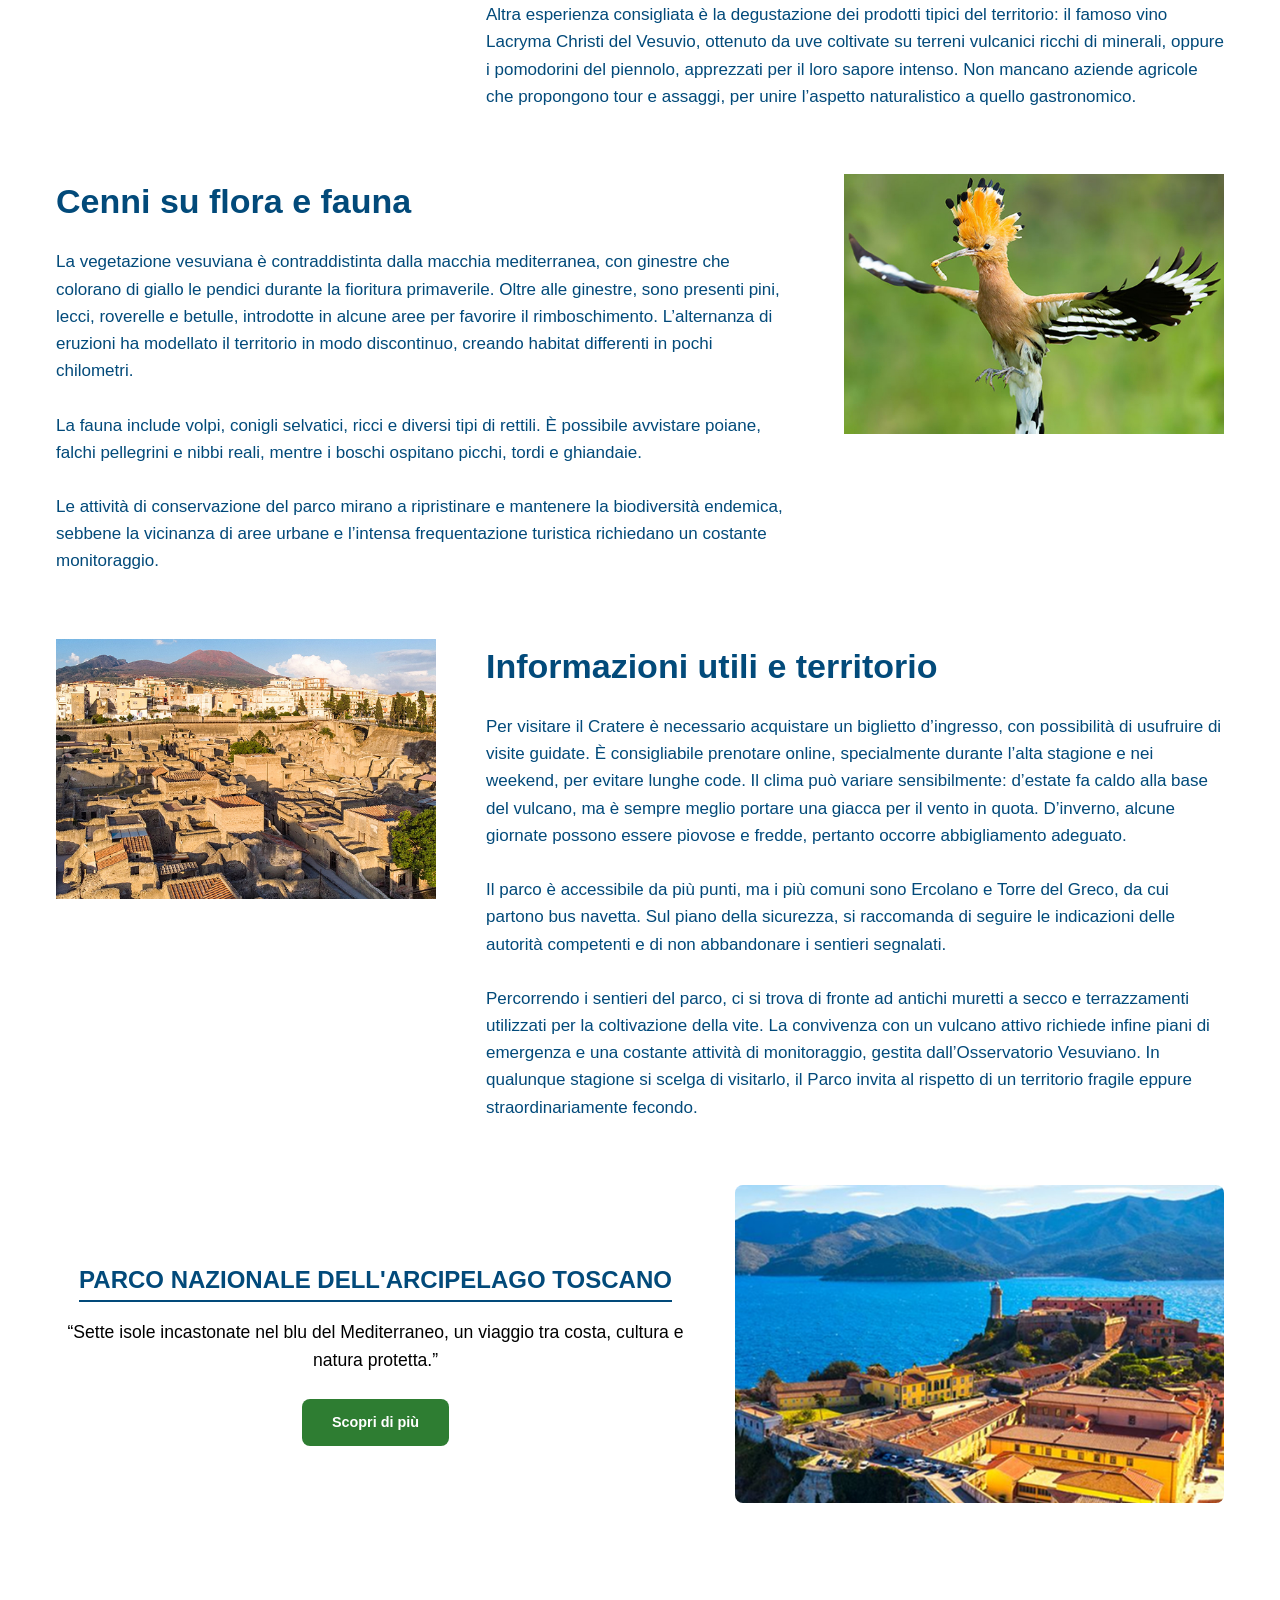
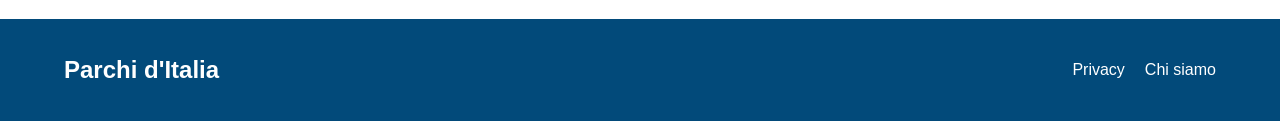
<file: vesuvio.html>
<!DOCTYPE html>
<html lang="it">
<head>
    <meta charset="UTF-8">
    <meta name="viewport" content="width=device-width, initial-scale=1.0">
    <title>Parco Nazionale del Vesuvio</title>
    <link rel="stylesheet" href="style.css">
</head>
<body>
    <nav>
        <div class="logo">
            <a href="index.html">Parchi d'Italia</a>
        </div>
        <div class="nav-links">
            <a href="index.html">Home</a>
            <a href="parchi.html">Parchi</a>
            <a href="attivita.html">Attività ed Esperienze</a>
        </div>
    </nav>

    
    <header class="hero">
        <img src="foto sito/image vesuvio 1.jpg" alt="Parco Nazionale del Vesuvio" class="fotohome1">
        <div class="hero-text-container-left"> <h1>Parco Nazionale del Vesuvio</h1>
            <h3>“Scopri il simbolo indiscusso del Golfo di Napoli: <br> un vulcano leggendario che domina storia e panorama.”
            </h3>
        </div>
    </header>

    <main>
       
        <section class="sezione-etna-attivita">
            <div class="grid-etna-orizzontale">
                <a href="parchi.html" class="card-etna-link">
                    <div class="card-etna-foto-colonna">
                        <img src="foto sito/image vesuvio 2.jpg" alt="Vesuvio e il suo Golfo">
                    </div>
                    <div class="card-etna-testi">
                        <h1>Parco Nazionale del Vesuvio</h1>
                        <p>Il Parco Nazionale del Vesuvio circonda uno dei vulcani più famosi al mondo, il Vesuvio, che si erge maestoso sul Golfo di Napoli. La sua importanza storica, geologica e culturale è innegabile: la violenta eruzione del 79 d.C. che distrusse Pompei ed Ercolano rimane scolpita nella memoria collettiva, e ancora oggi il Vesuvio rappresenta un richiamo per ricercatori, turisti e abitanti locali. <br><br> Istituito nel 1995, il parco protegge non solo il cono vulcanico, ma anche un territorio di grande ricchezza paesaggistica, dove si alternano boschi, colate laviche antiche, vigneti rigogliosi e insediamenti rurali. L’obiettivo principale è salvaguardare questo ambiente unico, in cui il clima mediterraneo incontra la forza primordiale della terra, creando un ecosistema dinamico e vario.</p>
                    </div>
                </a>
            </div>
        </section>

       
        <section class="sezione-etna-attivita sezione-invertita">
            <div class="grid-etna-orizzontale">
                <a href="parchi.html" class="card-etna-link">
                    <div class="card-etna-testi">
                        <h1>Punti di interesse</h1>
                        <p>Il cuore del Parco è il Cratere del Vesuvio, che può essere raggiunto tramite un percorso panoramico culminante in un’area di osservazione posta a circa 1.200 metri di altitudine. Da lassù, si gode di una vista incomparabile sul Golfo di Napoli, con le isole di Capri, Ischia e Procida all’orizzonte. <br><br> A poca distanza si trova la Valle dell’Inferno, un itinerario affascinante che attraversa boschi di lecci e antiche colate laviche, mettendo in evidenza la potenza delle eruzioni passate. Sono meritevoli di visita anche le Ville Vesuviane, costruite nel Settecento lungo il celebre Miglio d’Oro, testimonianza del periodo in cui la nobiltà napoletana sceglieva le pendici del Vesuvio come luogo di villeggiatura. <br><br> Per chi è interessato all’archeologia, i siti di Pompei, Ercolano e Oplonti si trovano appena fuori i confini amministrativi del parco, ma rappresentano tappe imprescindibili per chi desidera comprendere la storia di questo territorio.</p> 
                    </div> 
                    <div class="card-etna-foto-colonna">
                        <img src="foto sito/image vesuvio 3.jpg" alt="Il Gran Cono e la Valle dell'Inferno">
                    </div>
                </a> 
            </div>
        </section>

       
        <section class="sezione-etna-attivita">
            <div class="grid-etna-orizzontale">
                <a href="parchi.html" class="card-etna-link">
                    <div class="card-etna-foto-colonna">
                        <img src="foto sito/image vesuvio 4.jpg" alt="Escursioni e Sentieri sul Vesuvio">
                    </div>
                    <div class="card-etna-testi">
                        <h1>Attività specifiche</h1>
                        <p>Il Parco Nazionale del Vesuvio offre una rete di sentieri ben strutturati, suddivisi in base a livello di difficoltà e tematica. Da itinerari brevi per famiglie a percorsi più impegnativi per escursionisti esperti, vi è la possibilità di esplorare boschi di pini e ginestre, sfiorare le colate laviche pietrificate e incontrare segnali della più recente attività vulcanica. <br><br> Alcune associazioni organizzano visite guidate con geologi che illustrano le particolarità del suolo e gli strumenti di monitoraggio sismico e vulcanologico. <br><br> Altra esperienza consigliata è la degustazione dei prodotti tipici del territorio: il famoso vino Lacryma Christi del Vesuvio, ottenuto da uve coltivate su terreni vulcanici ricchi di minerali, oppure i pomodorini del piennolo, apprezzati per il loro sapore intenso. Non mancano aziende agricole che propongono tour e assaggi, per unire l’aspetto naturalistico a quello gastronomico.</p>
                    </div> 
                </a> 
            </div>
        </section>

 
        <section class="sezione-etna-attivita sezione-invertita">
            <div class="grid-etna-orizzontale">
                <a href="parchi.html" class="card-etna-link">
                    <div class="card-etna-testi">
                        <h1>Cenni su flora e fauna</h1>
                        <p>La vegetazione vesuviana è contraddistinta dalla macchia mediterranea, con ginestre che colorano di giallo le pendici durante la fioritura primaverile. Oltre alle ginestre, sono presenti pini, lecci, roverelle e betulle, introdotte in alcune aree per favorire il rimboschimento. L’alternanza di eruzioni ha modellato il territorio in modo discontinuo, creando habitat differenti in pochi chilometri. <br><br> La fauna include volpi, conigli selvatici, ricci e diversi tipi di rettili. È possibile avvistare poiane, falchi pellegrini e nibbi reali, mentre i boschi ospitano picchi, tordi e ghiandaie. <br><br> Le attività di conservazione del parco mirano a ripristinare e mantenere la biodiversità endemica, sebbene la vicinanza di aree urbane e l’intensa frequentazione turistica richiedano un costante monitoraggio.</p>
                    </div> 
                    <div class="card-etna-foto-colonna">
                        <img src="foto sito/image vesuvio 5.jpg" alt="Biodiversità e flora vesuviana">
                    </div>
                </a> 
            </div>
        </section>

        
        <section class="sezione-etna-attivita">
            <div class="grid-etna-orizzontale">
                <a href="parchi.html" class="card-etna-link">
                    <div class="card-etna-foto-colonna">
                        <img src="foto sito/image vesuvio 6.jpg" alt="Informazioni Utili Vesuvio">
                    </div>
                    <div class="card-etna-testi">
                        <h1>Informazioni utili e territorio</h1>
                        <p>Per visitare il Cratere è necessario acquistare un biglietto d’ingresso, con possibilità di usufruire di visite guidate. È consigliabile prenotare online, specialmente durante l’alta stagione e nei weekend, per evitare lunghe code. Il clima può variare sensibilmente: d’estate fa caldo alla base del vulcano, ma è sempre meglio portare una giacca per il vento in quota. D’inverno, alcune giornate possono essere piovose e fredde, pertanto occorre abbigliamento adeguato. <br><br> Il parco è accessibile da più punti, ma i più comuni sono Ercolano e Torre del Greco, da cui partono bus navetta. Sul piano della sicurezza, si raccomanda di seguire le indicazioni delle autorità competenti e di non abbandonare i sentieri segnalati. <br><br> Percorrendo i sentieri del parco, ci si trova di fronte ad antichi muretti a secco e terrazzamenti utilizzati per la coltivazione della vite. La convivenza con un vulcano attivo richiede infine piani di emergenza e una costante attività di monitoraggio, gestita dall’Osservatorio Vesuviano. In qualunque stagione si scelga di visitarlo, il Parco invita al rispetto di un territorio fragile eppure straordinariamente fecondo.</p>
                    </div> 
                </a> 
            </div>
        </section>

        
        <section class="section-content">
            <div class="text-content" style="text-align: center; margin: 40px 0;">
                <h2>PARCO NAZIONALE DELL'ARCIPELAGO TOSCANO</h2>
                <p style="margin-bottom: 25px;">“Sette isole incastonate nel blu del Mediterraneo, un viaggio tra costa, cultura e natura protetta.”</p>
                <a href="arcipelagotoscano.html" class="btn-scopri" style="display: inline-block; text-decoration: none; padding: 12px 30px; background-color: #2e7d32; color: white; border-radius: 8px; font-weight: bold;">Scopri di più</a>
            </div>
            
            <div style="text-align: center; margin-bottom: 20px;">
                <img src="foto sito/image vesuvio 8.jpg" alt="Anteprima Arcipelago Toscano" style="max-width: 100%; height: auto; border-radius: 8px;">
            </div>
        </section>
    </main>

    <footer>
        <div class="logo">
            <a href="index.html">Parchi d'Italia</a>
        </div>
        <div class="nav-links">
            <a href="#Privacy">Privacy</a>
            <a href="#ChiSiamo">Chi siamo</a>
        </div>
    </footer>
</body>
</html>
</file>
<file: style.css>
body {
    font-family: Helvetica, sans-serif;
    background-color: var(--bg-color);
    color: var(--text-color);
    line-height: 1.6;
    display: flex;
    flex-direction: column;
    min-height: 100vh;
}

img {
    max-width: 100%;
    height: auto;
    display: block;
    object-fit: cover;
    
}
.fotohome1 {
filter: brightness(60%);    
}    
nav {
    background-color: white;
    padding: 1rem 5%;
    display: flex;
    justify-content: space-between;
    align-items: center;
    position: sticky;
    top: 0;
    z-index: 1000;
    box-shadow: 0 2px 5px rgba(0, 0, 0, 0.2);
}
.logo {
    font-size: 1.5rem;
    font-weight: bold;
    color: white;
}
.logo a {
    color: #024a7a;
    text-decoration: none;
 }   

.nav-links {
    display: flex;
    gap: 20px;
    color: #024a7a;
}

.card-etna-link {
    text-decoration: none;
    color: inherit; 
}
.nav-links a {
    color:#024a7a;
    text-decoration: none;
    font-weight: 500;
    transition: var(--transition);
}
.lista-parchi-due-colonne a {
    color:#024a7a;
    text-decoration: none;
    font-weight: 500;
    transition: var(--transition);
}

.nav-links a:hover {
    color: #000000;
    text-decoration: underline;
}
.nav-links a.active {
    color:#383d40;
}    
.nav-linksf {
    color: #ffffff;
    display: flex;
    gap: 20px;
}    
.nav-linksf a {
    color: #ffffff;
    text-decoration: none;
    font-weight: 500;
    transition: var(--transition);

}  
:root {
    --primary-color: #024a7a;
    --secondary-color: #024a7a;
    --bg-color: #ffffff;
    --text-color: #000000;
    --white: #000000;
    --max-width: 1200px;
}

* {
    box-sizing: border-box;
    margin: 0;
    padding: 0;
}
.hero {
    width: 100%;
    position: relative;
}

.hero img {
    width: 100%;
    max-height: 60vh; 
    object-fit: cover;
}

main {
    flex: 1;
    width: 100%;
    max-width: var(--max-width);
    margin: 0 auto;
    padding: 2rem 1rem;
}

section {
    margin-bottom: 4rem;
}

h1, h2 {
    color: var(--primary-color);
    margin-bottom: 1rem;
}
h3 {
    color: #024a7a;
    font-family: "FuturaMdBt-Medium", sans-serif;
  }  
h1 { font-size: 2.0rem; }
h2 { font-size: 1.5rem; border-bottom: 2px solid var(--secondary-color); display: inline-block; }
p { margin-bottom: 1rem; font-size: 1.1rem; }

.section-content {
    display: flex;
    flex-direction: row;
    align-items: center;
    gap: 40px;
}

.split-section.reverse {
    flex-direction: row-reverse;
}


.grid-container {
    display: grid;
    grid-template-columns: repeat(auto-fit, minmax(280px, 1fr));
    grid-template-columns: repeat(2, 1fr);
    gap: 25px;
    padding: 30px 30px;
    background-color: #ffffff
}

.grid-container-index {
    display: grid;
    grid-template-columns: repeat(2, 1fr); 
    
    gap: 125px; 
    padding: 25px 10px;
    background-color: #ffffff;
    
    max-width: 800px;
    margin: 0 auto;
}

.card {
    background: var(--white);
    overflow: hidden;
    transition: var(--transition);
    display: flex;
    flex-direction: column;
    color: inherit;
    height: 100%;
    
}
.card img {
    width: 100%;
    height: 220px;
    object-fit: cover;
}

.card-content {
    padding: 20px;
    background: white;
    color: var(--white);
    flex-grow: 1; 
    display: flex;
    flex-direction: column;
    justify-content: center;
}

.card-content h4, .card-content p {
    margin: 0;
    color: var(--white);
    text-align: center;
}

footer {
    background-color: var(--primary-color);
    color: var(--white);
    padding: 2rem 5%;
    display: flex;
    justify-content: space-between;
    align-items: center;
    margin-top: auto;
}

.lista-parchi-due-colonne {
    display: grid;
    grid-template-columns: repeat(2, 1fr); 
    gap: 15px 40px; 
    list-style-type: none; 
    padding: 20px 10px;
    max-width: var(--max-width);
    margin: 0 auto;
}

.lista-parchi-due-colonne li {
    font-size: 1.1rem;
    color: #024a7a;
    padding: 8px 0;
    border-bottom: 1px solid #eaeaea; 
}
.grid-container-orizzontale {
    display: flex;
    flex-direction: column;
    gap: 30px;
    width: 100%;
    padding: 20px 0;
}


.card-orizzontale {
    display: flex;
    flex-direction: row; 
    background-color: #ffffff;
    border: 1px solid #e0e0e0;
    text-decoration: none;
    color: #000000;
    height: 150px; 
    overflow: hidden;
    transition: transform 0.2s, box-shadow 0.2s;
}

.card-orizzontale:hover {
    transform: translateY(-3px);
    box-shadow: 0 5px 15px rgba(0, 0, 0, 0.1);
}


.card-orizzontale img {
    width: 250px; 
    height: 100%;
    object-fit: cover;
    flex-shrink: 0;
}


.card-content-orizzontale {
    display: flex;
    flex-direction: row;
    justify-content: space-between; 
    align-items: center; 
    padding: 0 30px;
    width: 100%;
}

.card-content-orizzontale p {
    font-size: 1.3rem;
    font-weight: bold;
    color: #024a7a;
    margin: 0;
}


.btn-scopri {
    background-color: #088c05;
    color: #ffffff;
    padding: 10px 20px;
    font-size: 0.9rem;
    font-weight: 500;
    white-space: nowrap;
    transition: background-color 0.2s;
}

.card-orizzontale:hover .btn-scopri {
    background-color: #000000; 
}


.card-orizzontale:nth-child(even) {
    flex-direction: row-reverse;
}


.card-orizzontale:nth-child(even) .card-content-orizzontale {
    flex-direction: row-reverse;
}

footer {
    color: #ffffff !important; 
}

footer .logo a {
    color: #ffffff !important; 
}

footer .nav-links a {
    color: #ffffff !important; 
    text-decoration: none;
}

footer .nav-links a:hover {
    color: #eaeaea !important; 
    text-decoration: underline;
}


.card-etna-link {
    display: flex;
    flex-direction: row; 
    gap: 50px;           
    text-decoration: none;
    color: #333;
    margin-bottom: 60px; 
}


.card-etna-testi {
    flex: 1; 
}

.card-etna-testi h1 {
    margin: 0 0 20px 0;
    font-size: 34px;
    color: #024a7a;
}

.card-etna-testi p {
    margin: 0;
    font-size: 17px;
    line-height: 1.6;
    color: #024a7a;
}


.card-etna-foto-colonna {
    display: flex;
    flex-direction: column;
    justify-content: space-between; 
    flex-shrink: 0;
}


.card-etna-foto-colonna img {
    width: 380px;        
    height: 260px;       
    object-fit: cover;
    align-items: center;
    
}


.sezione-etna-attivita:first-of-type .card-etna-link {
    align-items: center; 
}


.sezione-etna-attivita:last-of-type .card-etna-link {
    align-items: center; 
}

.sezione-etna-attivita:last-of-type .card-etna-foto-colonna img {
    height: auto; 
    max-height: 450px;  
    align-items: center;  
}


.card-etna-testi h1, 
.card-etna-testi h2 {
    border-bottom: none !important;
    text-decoration: none !important;
}

.hero-text-container-left {
    position: absolute;
    top: 50%;
    left: 10%; 
    transform: translateY(-50%); 
    text-align: left; 
    width: 80%; 
    max-width: 800px;
    z-index: 2;
}


.hero-text-container-left h1 {
    color: #ffffff;
    font-size: 2rem;
    font-weight: bold;
    margin-bottom: 1rem;
    text-shadow: 2px 2px 8px rgba(0, 0, 0, 0.6);
}

.hero-text-container-left h3 {
    color: #ffffff;
    font-size: 1.5rem;
    font-weight: 400;
    text-shadow: 1px 1px 5px rgba(0, 0, 0, 0.6);
}


@media (max-width: 768px) {
    
  
    h1 { font-size: 1.8rem; }
    h2 { font-size: 1.4rem; }
    p { font-size: 1rem; }

   
    nav {
        flex-direction: column;
        gap: 15px;
        text-align: center;
        padding: 1rem 2%;
    }
    
    .nav-links {
        width: 100%;
        justify-content: center;
        flex-wrap: wrap;
        gap: 15px;
    }

    
    .hero img {
        max-height: 50vh; 
    }

    .hero-text-container-left {
        left: 5%; 
        width: 90%;
        transform: translateY(-50%);
    }

    .hero-text-container-left h1 {
        font-size: 1.6rem; 
        margin-bottom: 0.5rem;
    }

    .hero-text-container-left h3 {
        font-size: 1rem; 
        line-height: 1.4;
    }

   
    main {
        padding: 1.5rem 1rem;
    }

    section {
        margin-bottom: 2.5rem;
    }

    .section-content {
        flex-direction: column;
        gap: 20px;
    }

    
    .grid-container-orizzontale {
        gap: 25px;
    }

    .card-orizzontale, 
    .card-orizzontale:nth-child(even) {
        flex-direction: column;
        height: auto; 
    }

    .card-orizzontale img {
        width: 100%;
        height: 200px; 
    }
    
    .card-content-orizzontale,
    .card-orizzontale:nth-child(even) .card-content-orizzontale {
        flex-direction: column;
        align-items: center; 
        text-align: center;
        padding: 20px;
        gap: 15px;
    }

    .card-content-orizzontale p {
        font-size: 1.2rem;
    }

    .btn-scopri {
        width: 100%; 
        text-align: center;
    }

    
    .lista-parchi-due-colonne {
        grid-template-columns: 1fr;
        gap: 10px;
        padding: 10px 5px;
    }

    .lista-parchi-due-colonne li {
        font-size: 1rem;
    }

  
    .card-etna-link,
    .sezione-invertita .card-etna-link {
        flex-direction: column !important;
        gap: 20px !important;
        margin-bottom: 40px;
        align-items: stretch !important;
    }

    .card-etna-testi {
        width: 100%;
    }

    .card-etna-testi h1 {
        font-size: 1.8rem;
        margin-bottom: 10px;
    }

    .card-etna-testi p {
        text-align: left; 
        font-size: 15px;
    }

    .card-etna-foto-colonna {
        width: 100%;
        gap: 15px;
    }
    
    .card-etna-foto-colonna img,
    .sezione-etna-attivita:last-of-type .card-etna-foto-colonna img {
        width: 100% !important;
        height: 220px !important;
        max-height: 220px;
        object-fit: cover;
    }

    
    .grid-container,
    .grid-container-index {
        grid-template-columns: 1fr; 
        gap: 20px;
        padding: 15px 5px;
    } 

    .card img {
        height: 200px; 
    }

    
    footer {
        flex-direction: column;
        gap: 20px;
        text-align: center;
        padding: 2rem 5%;
    }

    footer .nav-links {
        justify-content: center;
        gap: 20px;
    }
}
</file>
